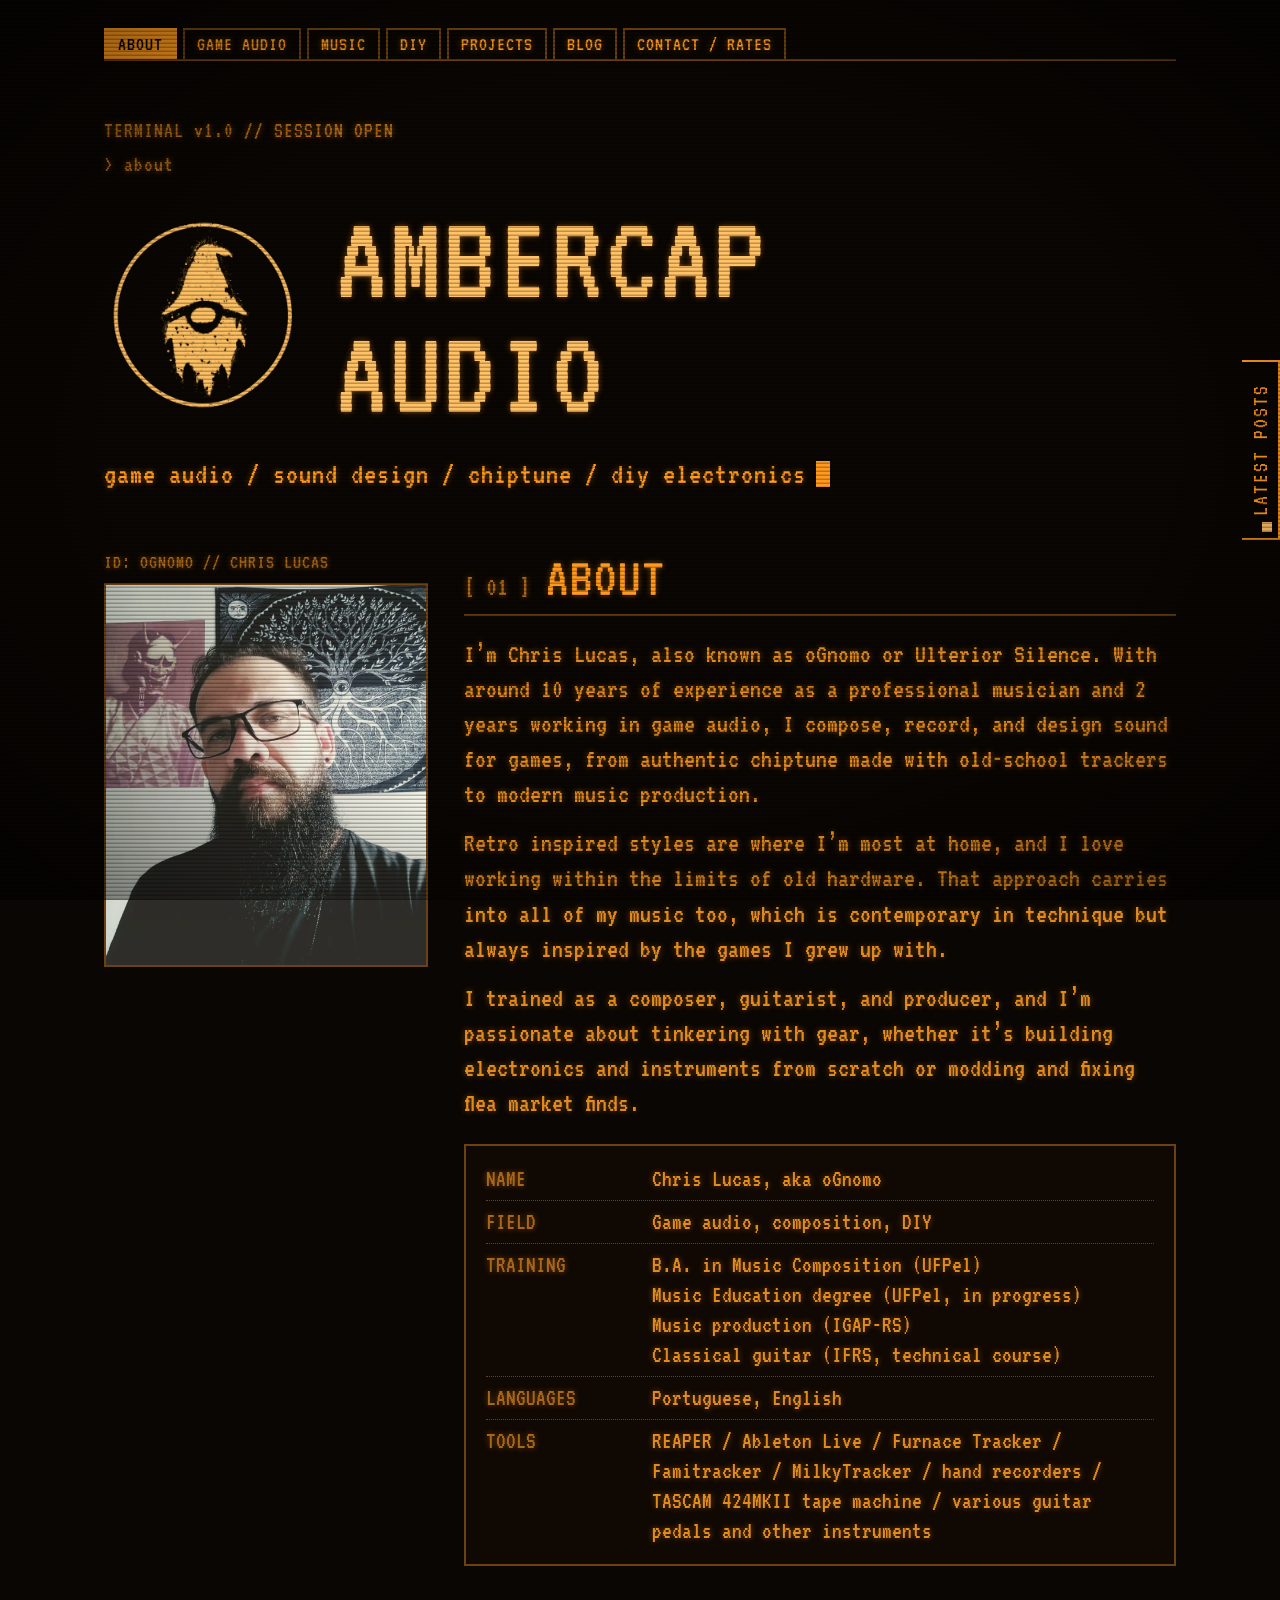
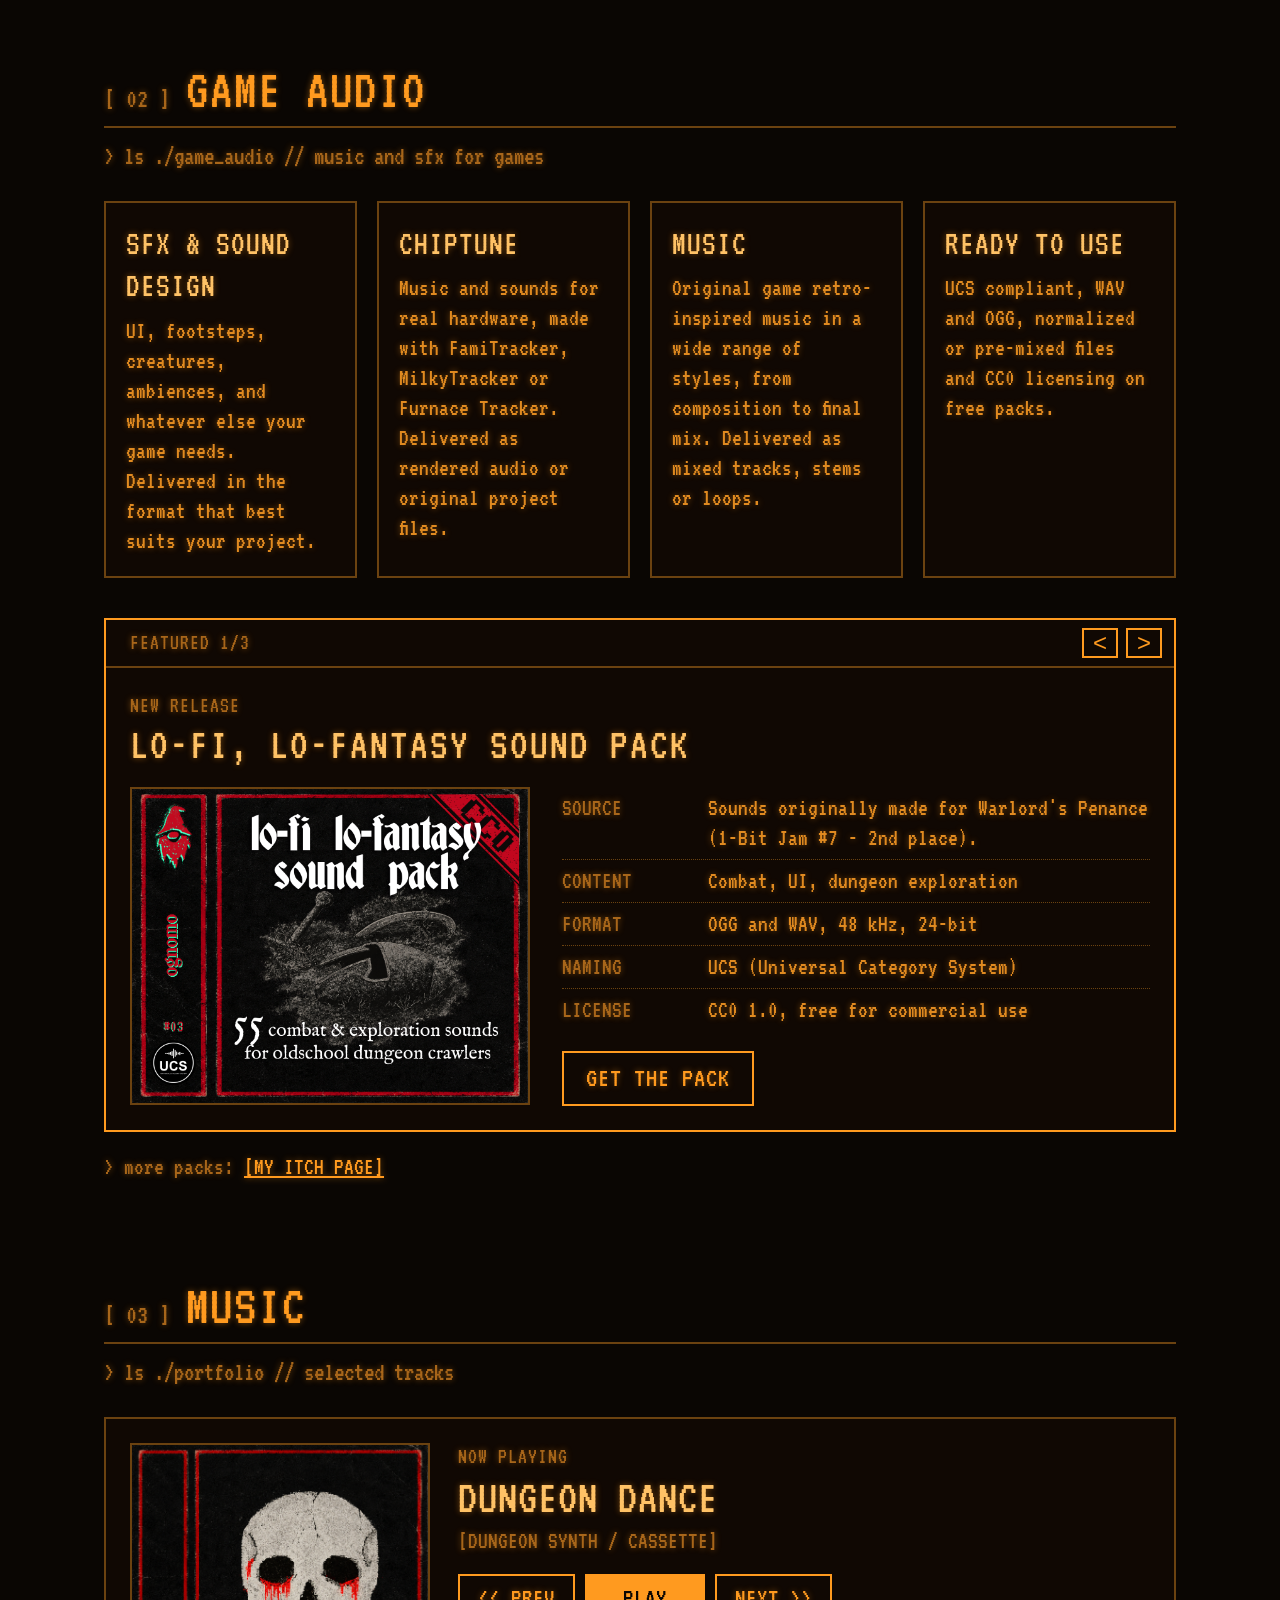
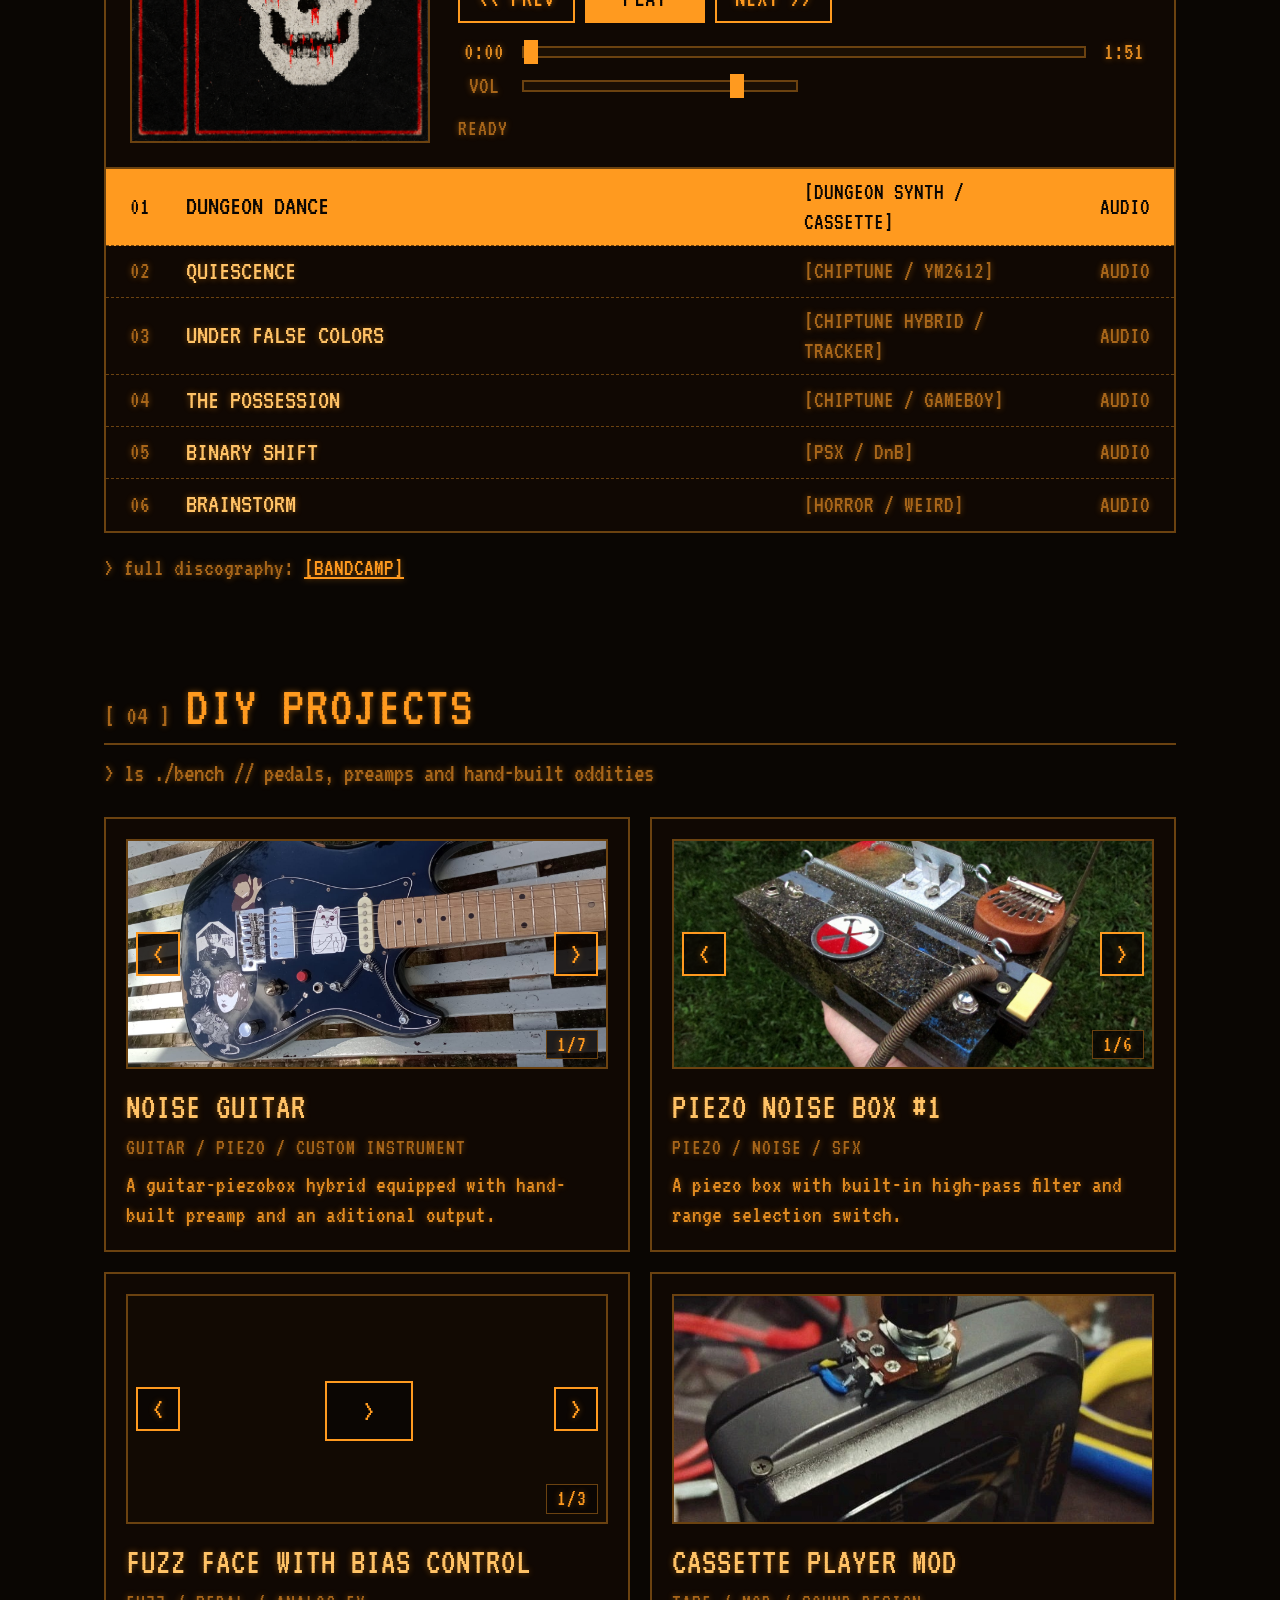
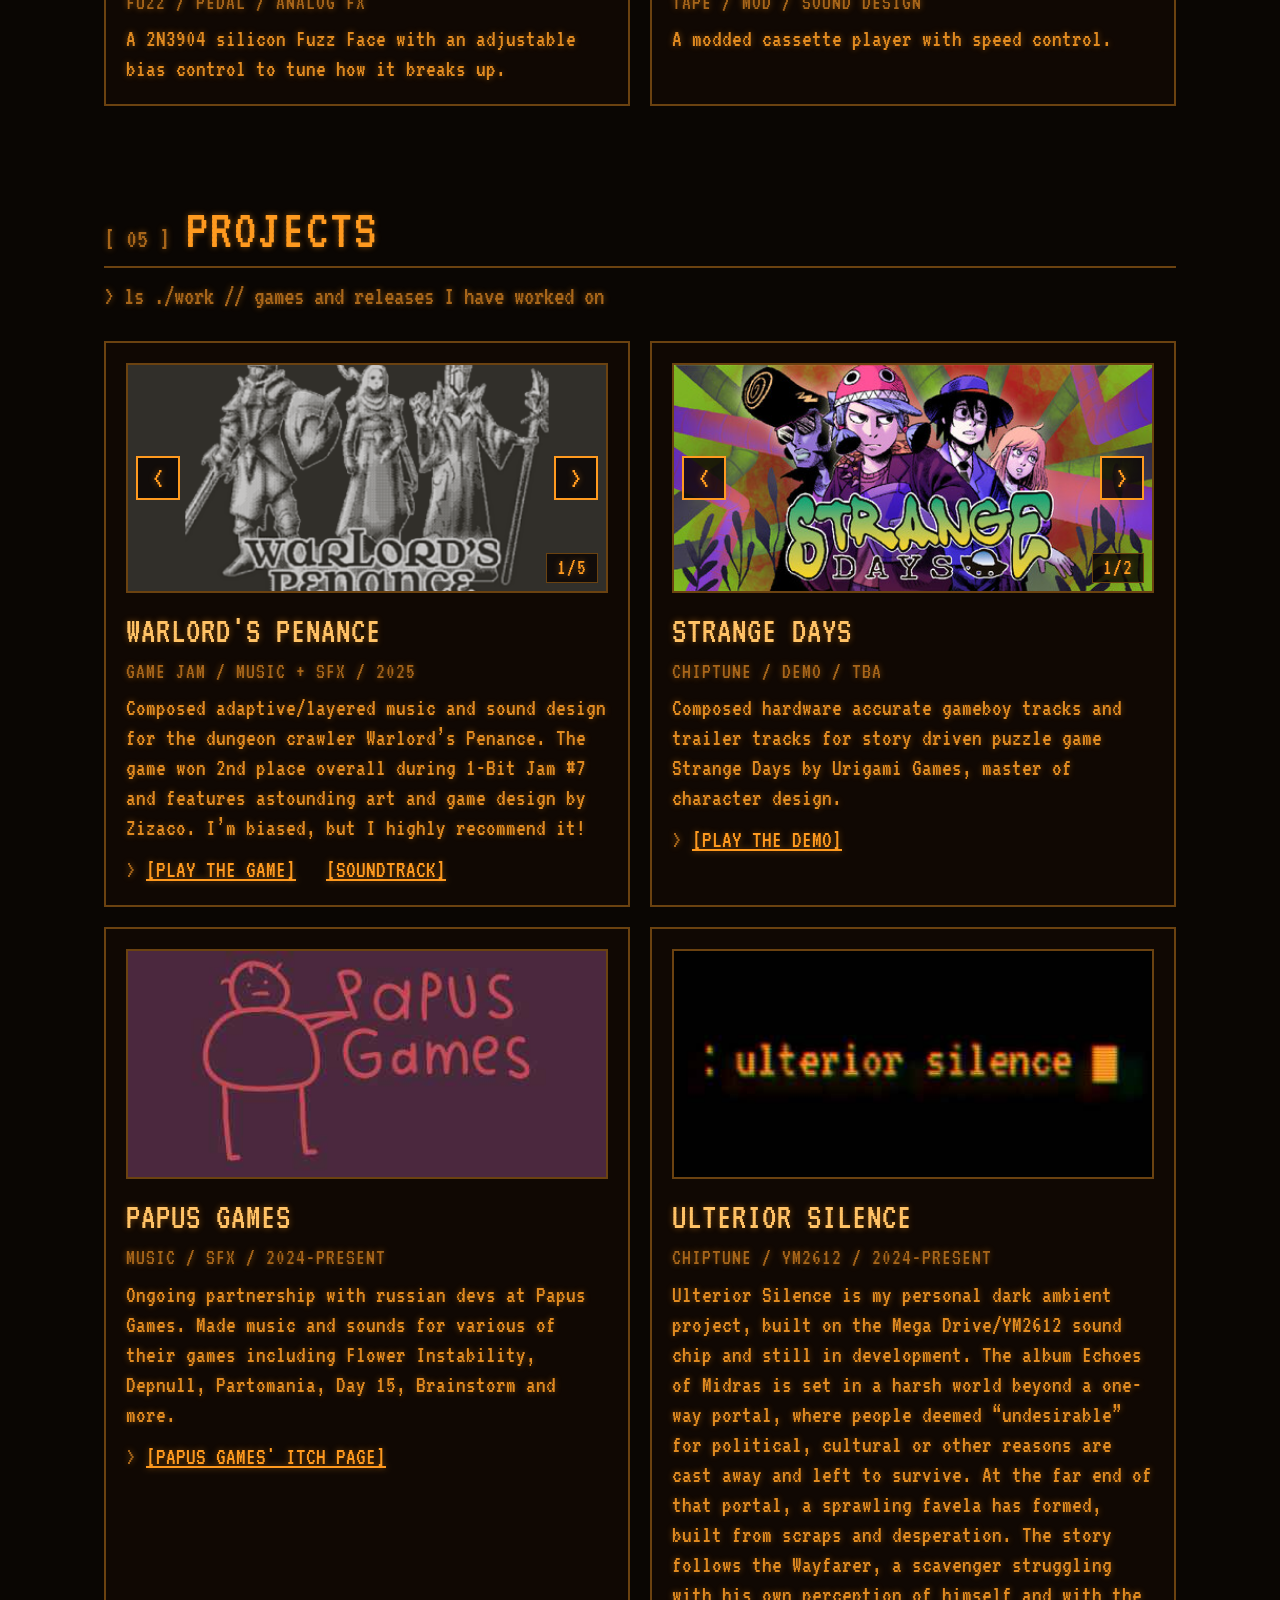
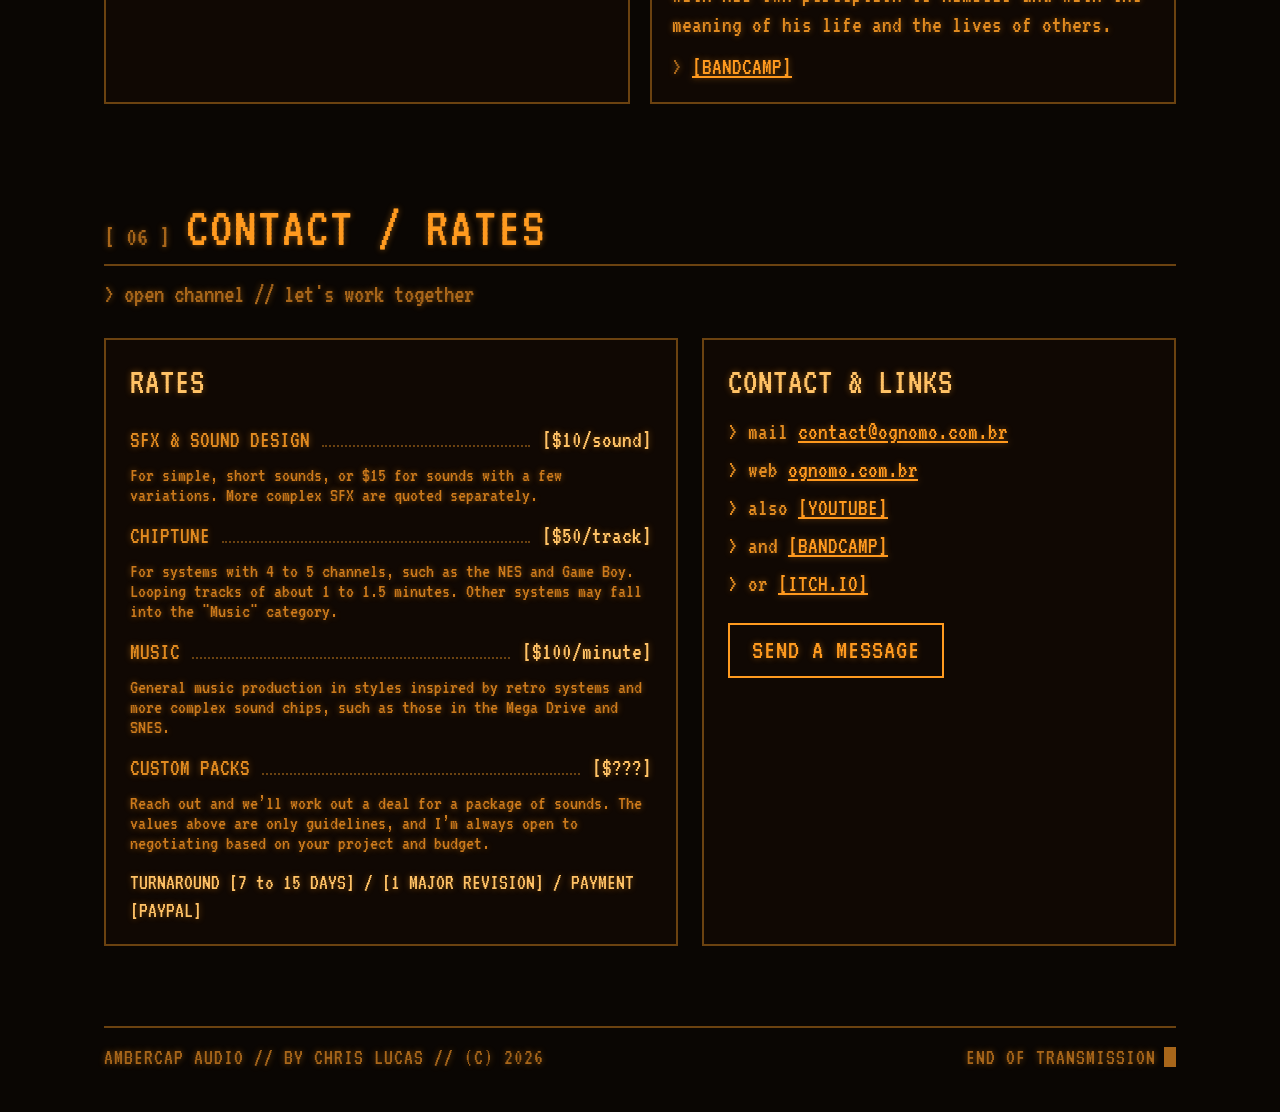
<file: index.html>
<!doctype html>
<html lang="en">
<head>
<meta charset="utf-8">
<meta name="viewport" content="width=device-width, initial-scale=1">
<title>Ambercap Audio</title>
<meta name="description" content="Game audio, sound design, chiptune and DIY electronics by Chris Lucas (oGnomo).">
<link rel="icon" href="favicon.ico" sizes="any">
<link rel="icon" type="image/png" sizes="32x32" href="favicon-32.png">
<link rel="icon" type="image/png" sizes="192x192" href="favicon-192.png">
<link rel="apple-touch-icon" href="apple-touch-icon.png">
<link rel="preconnect" href="https://fonts.googleapis.com">
<link rel="preconnect" href="https://fonts.gstatic.com" crossorigin>
<link href="https://fonts.googleapis.com/css2?family=VT323&display=swap" rel="stylesheet">
<style>
html{scroll-behavior:smooth}
body{margin:0;background:#0a0603}
[hidden]{display:none !important}
::selection{background:#ff9a1f;color:#0a0603}
a:focus-visible,button:focus-visible{outline:2px solid #ffc266;outline-offset:3px}
.nav-a:hover,.btn:hover{background:#ff9a1f;color:#0a0603;text-shadow:none}
.row-a:hover{color:#ffc266}
h2{color:#ff9a1f}
/* Photo carousel (DIY projects, Projects) */
.gal{position:relative;box-sizing:border-box;height:230px;margin-bottom:16px;border:2px solid #6b4210;background:repeating-linear-gradient(45deg,#1a0f04 0px,#1a0f04 8px,#120a03 8px,#120a03 16px);overflow:hidden}
.gal-track{display:flex;height:100%;margin:0;padding:0;list-style:none;overflow-x:auto;overflow-y:hidden;scroll-snap-type:x mandatory;scrollbar-width:none;-webkit-overflow-scrolling:touch}
.gal-track::-webkit-scrollbar{display:none}
.gal-track li{position:relative;flex:0 0 100%;height:100%;scroll-snap-align:start}
.gal-track img{display:block;width:100%;height:100%;object-fit:cover}
.gal-ph{display:flex;align-items:center;justify-content:center;height:100%;color:#a8661a;font-size:26px}
.gal-btn{position:absolute;top:50%;margin-top:-22px;width:44px;height:44px;padding:0;border:2px solid #ff9a1f;background:rgba(10,6,3,0.82);color:#ff9a1f;font:inherit;font-size:30px;line-height:1;text-shadow:inherit;cursor:pointer;z-index:2}
.gal-btn.prev{left:8px}
.gal-btn.next{right:8px}
.gal-btn:hover{background:#ff9a1f;color:#0a0603;text-shadow:none}
.gal-count{color:#ff9a1f;position:absolute;right:8px;bottom:8px;padding:0 10px;border:1px solid #6b4210;background:rgba(10,6,3,0.82);font-size:22px;letter-spacing:1px;z-index:2}
.gal-yt{position:relative;display:block;width:100%;height:100%;padding:0;border:0;background:#120a03;color:#ff9a1f;font:inherit;cursor:pointer;overflow:hidden}
.gal-yt img{position:absolute;top:0;left:0;width:100%;height:100%;object-fit:cover;opacity:.85}
.gal-yt:hover img{opacity:1}
.gal-yt .play{position:absolute;top:50%;left:50%;width:84px;height:56px;margin:-28px 0 0 -42px;display:flex;align-items:center;justify-content:center;border:2px solid #ff9a1f;background:rgba(10,6,3,0.82);font-size:30px;line-height:1;text-shadow:inherit}
.gal-yt:hover .play{background:#ff9a1f;color:#0a0603;text-shadow:none}
.gal-yt:focus-visible{outline:2px solid #ffc266;outline-offset:-4px}
.gal-track iframe{display:block;width:100%;height:100%;border:0}
.gal-track img{cursor:zoom-in}
.lb{position:fixed;top:0;right:0;bottom:0;left:0;z-index:60;display:flex;align-items:center;justify-content:center;padding:56px 16px 48px;box-sizing:border-box;background:rgba(10,6,3,0.96)}
.lb[hidden]{display:none}
.lb img{display:block;max-width:100%;max-height:100%;object-fit:contain;border:2px solid #6b4210;background:#100803;cursor:zoom-out}
.lb-btn{position:absolute;display:flex;align-items:center;justify-content:center;min-width:48px;height:48px;padding:0 12px;border:2px solid #ff9a1f;background:rgba(10,6,3,0.9);color:#ff9a1f;font:inherit;font-size:30px;line-height:1;text-shadow:inherit;cursor:pointer}
.lb-btn:hover{background:#ff9a1f;color:#0a0603;text-shadow:none}
.lb-btn:focus-visible{outline:2px solid #ffc266;outline-offset:2px}
.lb-close{top:8px;right:8px}
.lb-prev{left:8px;top:50%;margin-top:-24px}
.lb-next{right:8px;top:50%;margin-top:-24px}
.lb-cap{position:absolute;left:16px;right:16px;bottom:10px;text-align:center;color:#a8661a;font-size:22px;letter-spacing:1px}
.gal-track video{display:block;width:100%;height:100%;object-fit:contain;background:#000}

/* Featured carousel */
.feat-track{display:flex;margin:0;padding:0;list-style:none;overflow-x:auto;scroll-snap-type:x mandatory;scrollbar-width:none;-webkit-overflow-scrolling:touch}
.feat-track::-webkit-scrollbar{display:none}
.feat-slide{flex:0 0 100%;box-sizing:border-box;padding:24px;scroll-snap-align:start}
.feat-btn{width:36px;height:30px;padding:0;border:2px solid #ff9a1f;background:transparent;color:#ff9a1f;font-size:24px;line-height:1;cursor:pointer}
.feat-btn:hover{background:#ff9a1f;color:#0a0603;text-shadow:none}

/* Latest posts side tab */
#lpTab,#lpPanel,#lpClose{font-family:'VT323',monospace;text-shadow:0 0 6px rgba(255,154,31,.45)}
#lpPanel{color:#e08a20;font-size:24px;line-height:1.25}
#lpTab{position:fixed;right:0;top:50%;z-index:45;margin-top:-90px;display:flex;align-items:center;justify-content:center;box-sizing:border-box;width:38px;height:180px;padding:0;border:2px solid #ff9a1f;border-right:none;background:#0a0603;color:#ff9a1f;font-size:22px;letter-spacing:2px;text-shadow:inherit;cursor:pointer;writing-mode:vertical-rl;transform:rotate(180deg)}
#lpTab:hover,#lpTab[aria-expanded=true]{background:#ff9a1f;color:#0a0603;text-shadow:none}
#lpTab.has-new::after{content:"";position:absolute;left:6px;top:6px;width:10px;height:10px;background:#ffc266;animation:amberblink 1s steps(1) infinite}
#lpPanel{position:fixed;right:0;top:0;bottom:0;z-index:46;box-sizing:border-box;width:min(340px,calc(100vw - 48px));padding:20px;overflow-y:auto;background:#0a0603;border-left:2px solid #ff9a1f;transform:translateX(105%);transition:transform .2s;visibility:hidden}
#lpPanel.open{transform:none;visibility:visible}
#lpPanel h2{margin:0 0 14px;font-weight:400;font-size:32px;letter-spacing:2px;line-height:1;color:#ffc266}
#lpClose{position:absolute;top:10px;right:10px;width:36px;height:36px;padding:0;border:2px solid #ff9a1f;background:transparent;color:#ff9a1f;font-size:24px;line-height:1;cursor:pointer}
#lpClose:hover{background:#ff9a1f;color:#0a0603;text-shadow:none}
.lp-item{display:block;padding:10px 0;border-bottom:1px dashed #6b4210;text-decoration:none;color:#e08a20}
.lp-item:hover .lp-t{color:#fff}
.lp-m{display:block;color:#a8661a;font-size:19px;letter-spacing:1px}
.lp-t{display:block;color:#ffc266;font-size:28px;line-height:1.05}
.lp-all{display:inline-block;margin-top:14px;font-size:24px}
@media (max-width:640px){#lpTab{top:auto;bottom:16px;right:0;margin-top:0;width:auto;height:44px;padding:0 14px;writing-mode:horizontal-tb;transform:none;font-size:22px;border-right:none}}
@media (prefers-reduced-motion:reduce){#lpPanel{transition:none}}

/* CRT overlay (fixed to the viewport) */
.crt{position:fixed;top:0;right:0;bottom:0;left:0;pointer-events:none;z-index:50;background:repeating-linear-gradient(to bottom,rgba(0,0,0,0) 0px,rgba(0,0,0,0) 2px,rgba(0,0,0,0.26) 3px,rgba(0,0,0,0.26) 4px),radial-gradient(ellipse at center,rgba(0,0,0,0) 60%,rgba(0,0,0,0.5) 100%)}
.crt-bar{position:fixed;left:0;right:0;top:0;height:180px;pointer-events:none;z-index:51;background:linear-gradient(to bottom,rgba(255,154,31,0),rgba(255,154,31,0.06),rgba(255,154,31,0));transform:translateY(-180px);animation:scan 14s linear infinite}
@keyframes scan{from{transform:translateY(-180px)}to{transform:translateY(100vh)}}
@keyframes amberblink{0%,49%{opacity:1}50%,100%{opacity:0}}
@media (prefers-reduced-motion: reduce){*{animation:none !important}html{scroll-behavior:auto}}

/* Player */
.player{border:2px solid #6b4210;background:#100803}
.np{display:flex;flex-wrap:wrap;gap:28px;padding:24px;border-bottom:2px solid #6b4210}
.cover{position:relative;box-sizing:border-box;flex:0 1 300px;width:300px;max-width:100%;aspect-ratio:1/1;border:2px solid #6b4210;background:repeating-linear-gradient(45deg,#1a0f04 0px,#1a0f04 8px,#120a03 8px,#120a03 16px);overflow:hidden}
.cover img{position:absolute;top:0;left:0;width:100%;height:100%;object-fit:cover;display:block}
.cover .ph{position:absolute;top:0;right:0;bottom:0;left:0;display:flex;align-items:center;justify-content:center;color:#a8661a;font-size:28px}
#ytWrap{position:absolute;top:0;right:0;bottom:0;left:0}
#ytWrap iframe{width:100%;height:100%;border:0;display:block}
.is-yt .cover{flex-basis:480px;width:480px;aspect-ratio:16/9}
.np-main{flex:1 1 320px;min-width:0}
.lbl{margin:0 0 4px;color:#a8661a;font-size:22px;letter-spacing:1px}
#npTitle{margin:0 0 4px;font-weight:400;font-size:48px;line-height:1;color:#ffc266;letter-spacing:1px}
.tags{margin:0;min-height:1.25em;color:#a8661a}
.ctl{display:flex;flex-wrap:wrap;gap:10px;margin:18px 0 14px}
.btn2{display:inline-flex;align-items:center;justify-content:center;box-sizing:border-box;min-height:44px;min-width:96px;padding:6px 18px;border:2px solid #ff9a1f;background:transparent;color:#ff9a1f;font:inherit;font-size:26px;letter-spacing:1px;text-shadow:inherit;cursor:pointer}
.btn2:hover{background:#ff9a1f;color:#0a0603;text-shadow:none}
.btn2.main{background:#ff9a1f;color:#0a0603;text-shadow:none;min-width:120px}
.btn2.main:hover{background:#ffc266;border-color:#ffc266}
.seekrow,.volrow{display:flex;align-items:center;gap:12px}
.seekrow span{flex:0 0 52px;text-align:center}
.volrow{max-width:340px;margin-top:4px}
.volrow label{flex:0 0 52px;text-align:center;color:#a8661a}
.is-yt .seekrow,.is-yt .volrow,.is-yt #btnPlay{display:none}
#status{margin:14px 0 0;color:#a8661a;font-size:22px;letter-spacing:1px}
input[type=range]{-webkit-appearance:none;appearance:none;flex:1 1 auto;min-width:0;width:100%;height:28px;margin:0;background:transparent;cursor:pointer}
input[type=range]::-webkit-slider-runnable-track{height:12px;background:#1a0f04;border:2px solid #6b4210}
input[type=range]::-webkit-slider-thumb{-webkit-appearance:none;width:14px;height:24px;margin-top:-8px;background:#ff9a1f;border:none;border-radius:0}
input[type=range]::-moz-range-track{height:8px;background:#1a0f04;border:2px solid #6b4210}
input[type=range]::-moz-range-thumb{width:14px;height:24px;background:#ff9a1f;border:none;border-radius:0}
input[type=range]:focus-visible{outline:2px solid #ffc266;outline-offset:2px}
.tracks{list-style:none;margin:0;padding:0}
.tracks li:last-child .trk{border-bottom:none}
.trk{display:flex;align-items:center;gap:16px;flex-wrap:wrap;width:100%;box-sizing:border-box;min-height:52px;padding:8px 24px;background:transparent;border:none;border-bottom:1px dashed #6b4210;color:#ff9a1f;font:inherit;text-align:left;text-shadow:inherit;cursor:pointer}
.trk:hover{background:#1a0f04}
.trk .n{flex:0 0 40px;color:#a8661a}
.trk .t{flex:1 1 220px;font-size:28px;color:#ffc266}
.trk .g{flex:0 1 240px;color:#a8661a}
.trk .k{flex:0 0 90px;color:#a8661a;text-align:right}
.trk.on{background:#ff9a1f;color:#0a0603;text-shadow:none}
.trk.on .n,.trk.on .t,.trk.on .g,.trk.on .k{color:#0a0603}
@media (max-width:640px){
.np{padding:16px;gap:20px}
.ctl .btn2{flex:1 1 0;min-width:0;padding:6px 8px}
#npTitle{font-size:40px}
.trk{display:grid;grid-template-columns:36px 1fr auto;column-gap:12px;row-gap:0;padding:10px 16px}
.trk .n{grid-column:1;grid-row:1}
.trk .t{grid-column:2;grid-row:1;min-width:0}
.trk .k{grid-column:3;grid-row:1}
.trk .g{grid-column:2 / 4;grid-row:2}
}
</style>

</head>
<body>

<div class="crt" aria-hidden="true"></div>
<div class="crt-bar" aria-hidden="true"></div>

<div id="top" style="position: relative; box-sizing: border-box; background: #0a0603; color: #e08a20; font-family: 'VT323', monospace; font-size: 24px; line-height: 1.25; text-shadow: 0 0 6px rgba(255,154,31,0.45)">
<div style="position: relative; z-index: 1; max-width: 1120px; margin: 0 auto; padding: 0 24px 40px; box-sizing: border-box">

<!-- HEADER / NAV -->
<header style="padding-top: 28px">
<div style="display: flex; align-items: flex-end; justify-content: space-between; gap: 16px; flex-wrap: wrap; border-bottom: 2px solid #6b4210">
<nav aria-label="Main" style="display: flex; flex-wrap: wrap; gap: 6px">
<a class="nav-a" href="#about" style="display: inline-flex; align-items: center; box-sizing: border-box; min-height: 30px; padding: 2px 12px; font-size: 20px; border: 2px solid #ff9a1f; border-bottom: none; background: #ff9a1f; color: #0a0603; text-shadow: none; text-decoration: none; letter-spacing: 1px">ABOUT</a>
<a class="nav-a" href="#game-audio" style="display: inline-flex; align-items: center; box-sizing: border-box; min-height: 30px; padding: 2px 12px; font-size: 20px; border: 2px solid #6b4210; border-bottom: none; color: #ff9a1f; text-decoration: none; letter-spacing: 1px">GAME AUDIO</a>
<a class="nav-a" href="#music" style="display: inline-flex; align-items: center; box-sizing: border-box; min-height: 30px; padding: 2px 12px; font-size: 20px; border: 2px solid #6b4210; border-bottom: none; color: #ff9a1f; text-decoration: none; letter-spacing: 1px">MUSIC</a>
<a class="nav-a" href="#diy" style="display: inline-flex; align-items: center; box-sizing: border-box; min-height: 30px; padding: 2px 12px; font-size: 20px; border: 2px solid #6b4210; border-bottom: none; color: #ff9a1f; text-decoration: none; letter-spacing: 1px">DIY</a>
<a class="nav-a" href="#projects" style="display: inline-flex; align-items: center; box-sizing: border-box; min-height: 30px; padding: 2px 12px; font-size: 20px; border: 2px solid #6b4210; border-bottom: none; color: #ff9a1f; text-decoration: none; letter-spacing: 1px">PROJECTS</a>
<a class="nav-a" href="blog/index.html" style="display: inline-flex; align-items: center; box-sizing: border-box; min-height: 30px; padding: 2px 12px; font-size: 20px; border: 2px solid #6b4210; border-bottom: none; color: #ff9a1f; text-decoration: none; letter-spacing: 1px">BLOG</a>
<a class="nav-a" href="#contact" style="display: inline-flex; align-items: center; box-sizing: border-box; min-height: 30px; padding: 2px 12px; font-size: 20px; border: 2px solid #6b4210; border-bottom: none; color: #ff9a1f; text-decoration: none; letter-spacing: 1px">CONTACT / RATES</a>
</nav>
</div>
</header>

<!-- 01 ABOUT -->
<section id="about" style="padding: 56px 0 24px">
<p style="margin: 0 0 6px; color: #a8661a; font-size: 22px; letter-spacing: 1px">TERMINAL v1.0 // SESSION OPEN</p>
<p style="margin: 0 0 24px; color: #a8661a; font-size: 22px; letter-spacing: 1px">&gt; about</p>
<div style="display: flex; align-items: center; flex-wrap: wrap; gap: 32px">
<img src="logo.png" alt="Ambercap Audio gnome logo" style="display: block; flex: 0 0 auto; width: clamp(96px, 16vw, 200px); height: auto">
<h1 style="margin: 0; font-weight: 400; font-size: clamp(52px, 10vw, 128px); line-height: 0.9; letter-spacing: 3px; color: #ffc266">AMBERCAP<br>AUDIO</h1>
</div>
<p style="margin: 24px 0 0; color: #ff9a1f; font-size: 30px; letter-spacing: 1px">game audio / sound design / chiptune / diy electronics<span aria-hidden="true" style="display: inline-block; width: 14px; height: 26px; background: #ff9a1f; margin-left: 10px; vertical-align: -4px; animation: amberblink 1s steps(1) infinite"></span></p>

<div style="display: flex; flex-wrap: wrap; gap: 40px; margin-top: 56px">
<div style="flex: 0 1 320px; min-width: 240px">
<p style="margin: 0 0 8px; color: #a8661a; font-size: 20px; letter-spacing: 1px">ID: OGNOMO // CHRIS LUCAS</p>
<img src="photos/mugshot.jpg" alt="mugshot" style="display:block; width:100%; height:380px; object-fit:cover; border:2px solid #6b4210">
</div>

<div style="flex: 1 1 440px; min-width: 0">
<div style="display: flex; align-items: baseline; gap: 16px; flex-wrap: wrap; border-bottom: 2px solid #6b4210; padding-bottom: 8px; margin-bottom: 20px">
<span style="font-size: 28px; color: #a8661a">[ 01 ]</span>
<h2 style="margin: 0; font-weight: 400; font-size: 56px; letter-spacing: 2px; line-height: 1">ABOUT</h2>
</div>
<p style="margin: 0 0 14px; font-size: 27px; line-height: 1.3">I’m Chris Lucas, also known as oGnomo or Ulterior Silence. With around 10 years of experience as a professional musician and 2 years working in game audio, I compose, record, and design sound for games, from authentic chiptune made with old-school trackers to modern music production.</p>
<p style="margin: 0 0 14px; font-size: 27px; line-height: 1.3">Retro inspired styles are where I’m most at home, and I love working within the limits of old hardware. That approach carries into all of my music too, which is contemporary in technique but always inspired by the games I grew up with. </p>
<p style="margin: 0 0 24px; font-size: 27px; line-height: 1.3">I trained as a composer, guitarist, and producer, and I’m passionate about tinkering with gear, whether it’s building electronics and instruments from scratch or modding and fixing flea market finds.</p>

<div style="border: 2px solid #6b4210; padding: 12px 20px; background: #100803">
<div style="display: flex; gap: 16px; flex-wrap: wrap; padding: 6px 0; border-bottom: 1px dotted #6b4210"><span style="flex: 0 0 150px; color: #a8661a">NAME</span><span style="flex: 1 1 240px">Chris Lucas, aka oGnomo</span></div>
<div style="display: flex; gap: 16px; flex-wrap: wrap; padding: 6px 0; border-bottom: 1px dotted #6b4210"><span style="flex: 0 0 150px; color: #a8661a">FIELD</span><span style="flex: 1 1 240px">Game audio, composition, DIY</span></div>
<div style="display: flex; gap: 16px; flex-wrap: wrap; padding: 6px 0; border-bottom: 1px dotted #6b4210"><span style="flex: 0 0 150px; color: #a8661a">TRAINING</span><span style="flex: 1 1 240px">B.A. in Music Composition (UFPel) <br>Music Education degree (UFPel, in progress)<br>Music production (IGAP-RS)<br>Classical guitar (IFRS, technical course)</span></div>
<div style="display: flex; gap: 16px; flex-wrap: wrap; padding: 6px 0; border-bottom: 1px dotted #6b4210"><span style="flex: 0 0 150px; color: #a8661a">LANGUAGES</span><span style="flex: 1 1 240px">Portuguese, English</span></div>
<div style="display: flex; gap: 16px; flex-wrap: wrap; padding: 6px 0"><span style="flex: 0 0 150px; color: #a8661a">TOOLS</span><span style="flex: 1 1 240px">REAPER / Ableton Live / Furnace Tracker / Famitracker / MilkyTracker / hand recorders / TASCAM 424MKII tape machine / various guitar pedals and other instruments</span></div>
</div>
</div>
</div>
</section>

<!-- 02 GAME AUDIO -->
<section id="game-audio" style="padding: 72px 0 24px">
<div style="display: flex; align-items: baseline; gap: 16px; flex-wrap: wrap; border-bottom: 2px solid #6b4210; padding-bottom: 8px; margin-bottom: 12px">
<span style="font-size: 28px; color: #a8661a">[ 02 ]</span>
<h2 style="margin: 0; font-weight: 400; font-size: 56px; letter-spacing: 2px; line-height: 1">GAME AUDIO</h2>
</div>
<p style="margin: 0 0 28px; color: #a8661a; font-size: 26px">&gt; ls ./game_audio  // music and sfx for games</p>

<div style="display: flex; flex-wrap: wrap; gap: 20px">
<div style="flex: 1 1 240px; min-width: 0; box-sizing: border-box; border: 2px solid #6b4210; background: #100803; padding: 20px">
<h3 style="margin: 0 0 8px; font-weight: 400; font-size: 34px; color: #ffc266; letter-spacing: 1px">SFX &amp; SOUND DESIGN</h3>
<p style="margin: 0; font-size: 24px">UI, footsteps, creatures, ambiences, and whatever else your game needs. Delivered in the format that best suits your project.</p>
</div>
<div style="flex: 1 1 240px; min-width: 0; box-sizing: border-box; border: 2px solid #6b4210; background: #100803; padding: 20px">
<h3 style="margin: 0 0 8px; font-weight: 400; font-size: 34px; color: #ffc266; letter-spacing: 1px">CHIPTUNE</h3>
<p style="margin: 0; font-size: 24px">Music and sounds for real hardware, made with FamiTracker, MilkyTracker or Furnace Tracker. Delivered as rendered audio or original project files.</p>
</div>
<div style="flex: 1 1 240px; min-width: 0; box-sizing: border-box; border: 2px solid #6b4210; background: #100803; padding: 20px">
<h3 style="margin: 0 0 8px; font-weight: 400; font-size: 34px; color: #ffc266; letter-spacing: 1px">MUSIC</h3>
<p style="margin: 0; font-size: 24px">Original game retro-inspired music in a wide range of styles, from composition to final mix. Delivered as mixed tracks, stems or loops.</p>
</div>
<div style="flex: 1 1 240px; min-width: 0; box-sizing: border-box; border: 2px solid #6b4210; background: #100803; padding: 20px">
<h3 style="margin: 0 0 8px; font-weight: 400; font-size: 34px; color: #ffc266; letter-spacing: 1px">READY TO USE</h3>
<p style="margin: 0; font-size: 24px">UCS compliant, WAV and OGG, normalized or pre-mixed files and CC0 licensing on free packs.</p>
</div>
</div>


<div id="feat" style="margin-top: 40px; border: 2px solid #ff9a1f; background: #100803">
<div style="display: flex; align-items: center; justify-content: space-between; gap: 12px; padding: 8px 12px 8px 24px; border-bottom: 2px solid #6b4210">
<span style="color: #a8661a; font-size: 22px; letter-spacing: 1px">FEATURED <span id="featCount">1/3</span></span>
<span style="display: flex; gap: 8px">
<button id="featPrev" class="feat-btn" type="button" aria-label="Previous featured item">&lt;</button>
<button id="featNext" class="feat-btn" type="button" aria-label="Next featured item">&gt;</button>
</span>
</div>
<ul id="featTrack" class="feat-track" tabindex="0" aria-label="Featured, carousel">
<li class="feat-slide">
<p style="margin: 0 0 4px; color: #a8661a; font-size: 22px; letter-spacing: 1px">NEW RELEASE</p>
<h3 style="margin: 0 0 20px; font-weight: 400; font-size: 44px; line-height: 1; color: #ffc266; letter-spacing: 2px">LO-FI, LO-FANTASY SOUND PACK</h3>
<div style="display: flex; flex-wrap: wrap; gap: 32px; align-items: flex-start">
<a href="https://ognomo.itch.io/lo-fi-fantasy-sfx-pack" style="position: relative; display: block; box-sizing: border-box; flex: 0 1 400px; width: 400px; max-width: 100%; aspect-ratio: 630 / 500; border: 2px solid #6b4210; background: repeating-linear-gradient(45deg, #1a0f04 0px, #1a0f04 8px, #120a03 8px, #120a03 16px); overflow: hidden; text-decoration: none">
<span style="position: absolute; top: 0; right: 0; bottom: 0; left: 0; display: flex; align-items: center; justify-content: center; color: #a8661a; font-size: 28px">[ COVER ]</span>
<img src="covers/lofantasy.png" alt="Lo-Fi, Lo-Fantasy sound pack" onerror="this.style.display='none'" style="position: absolute; top: 0; left: 0; width: 100%; height: 100%; object-fit: cover; display: block">
</a>
<div style="flex: 1 1 320px; min-width: 0">
<div style="display: flex; gap: 2px 16px; flex-wrap: wrap; padding: 6px 0; border-bottom: 1px dotted #6b4210"><span style="flex: 0 0 130px; color: #a8661a">SOURCE</span><span style="flex: 1 1 240px">Sounds originally made for Warlord's Penance (1-Bit Jam #7 - 2nd place).</span></div>
<div style="display: flex; gap: 2px 16px; flex-wrap: wrap; padding: 6px 0; border-bottom: 1px dotted #6b4210"><span style="flex: 0 0 130px; color: #a8661a">CONTENT</span><span style="flex: 1 1 240px">Combat, UI, dungeon exploration</span></div>
<div style="display: flex; gap: 2px 16px; flex-wrap: wrap; padding: 6px 0; border-bottom: 1px dotted #6b4210"><span style="flex: 0 0 130px; color: #a8661a">FORMAT</span><span style="flex: 1 1 240px">OGG and WAV, 48 kHz, 24-bit</span></div>
<div style="display: flex; gap: 2px 16px; flex-wrap: wrap; padding: 6px 0; border-bottom: 1px dotted #6b4210"><span style="flex: 0 0 130px; color: #a8661a">NAMING</span><span style="flex: 1 1 240px">UCS (Universal Category System)</span></div>
<div style="display: flex; gap: 2px 16px; flex-wrap: wrap; padding: 6px 0"><span style="flex: 0 0 130px; color: #a8661a">LICENSE</span><span style="flex: 1 1 240px">CC0 1.0, free for commercial use</span></div>
<div style="margin-top: 20px">
<a class="btn" href="https://ognomo.itch.io/lo-fi-fantasy-sfx-pack" style="display: inline-flex; align-items: center; box-sizing: border-box; min-height: 44px; padding: 8px 22px; border: 2px solid #ff9a1f; color: #ff9a1f; text-decoration: none; font-size: 28px; letter-spacing: 1px">GET THE PACK</a>
</div>
</div>
</div>
</li>
<li class="feat-slide">
<p style="margin: 0 0 4px; color: #a8661a; font-size: 22px; letter-spacing: 1px">NEW RELEASE</p>
<h3 style="margin: 0 0 20px; font-weight: 400; font-size: 44px; line-height: 1; color: #ffc266; letter-spacing: 2px">RETRO HORROR SFX PACK</h3>
<div style="display: flex; flex-wrap: wrap; gap: 32px; align-items: flex-start">
<a href="https://ognomo.itch.io/retro-horror-sfx-pack" style="position: relative; display: block; box-sizing: border-box; flex: 0 1 400px; width: 400px; max-width: 100%; aspect-ratio: 630 / 500; border: 2px solid #6b4210; background: repeating-linear-gradient(45deg, #1a0f04 0px, #1a0f04 8px, #120a03 8px, #120a03 16px); overflow: hidden; text-decoration: none">
<span style="position: absolute; top: 0; right: 0; bottom: 0; left: 0; display: flex; align-items: center; justify-content: center; color: #a8661a; font-size: 28px">[ COVER ]</span>
<img src="covers/retrohorror.png" alt="RetroHorror" onerror="this.style.display='none'" style="position: absolute; top: 0; left: 0; width: 100%; height: 100%; object-fit: cover; display: block">
</a>
<div style="flex: 1 1 320px; min-width: 0">
<div style="display: flex; gap: 2px 16px; flex-wrap: wrap; padding: 6px 0; border-bottom: 1px dotted #6b4210"><span style="flex: 0 0 130px; color: #a8661a">SOURCE</span><span style="flex: 1 1 240px">Sounds collected from various game jams I participated in.</span></div>
<div style="display: flex; gap: 2px 16px; flex-wrap: wrap; padding: 6px 0; border-bottom: 1px dotted #6b4210"><span style="flex: 0 0 130px; color: #a8661a">CONTENT</span><span style="flex: 1 1 240px">Combat, UI, ambiences, creatures, voices</span></div>
<div style="display: flex; gap: 2px 16px; flex-wrap: wrap; padding: 6px 0; border-bottom: 1px dotted #6b4210"><span style="flex: 0 0 130px; color: #a8661a">FORMAT</span><span style="flex: 1 1 240px">OGG and WAV, 48 kHz, 24-bit</span></div>
<div style="display: flex; gap: 2px 16px; flex-wrap: wrap; padding: 6px 0; border-bottom: 1px dotted #6b4210"><span style="flex: 0 0 130px; color: #a8661a">NAMING</span><span style="flex: 1 1 240px">UCS (Universal Category System)</span></div>
<div style="display: flex; gap: 2px 16px; flex-wrap: wrap; padding: 6px 0"><span style="flex: 0 0 130px; color: #a8661a">LICENSE</span><span style="flex: 1 1 240px">CC0 1.0, free for commercial use</span></div>
<div style="margin-top: 20px">
<a class="btn" href="https://ognomo.itch.io/retro-horror-sfx-pack" style="display: inline-flex; align-items: center; box-sizing: border-box; min-height: 44px; padding: 8px 22px; border: 2px solid #ff9a1f; color: #ff9a1f; text-decoration: none; font-size: 28px; letter-spacing: 1px">GET THE PACK</a>
</div>
</div>
</div>
</li>
<li class="feat-slide">
<p style="margin: 0 0 4px; color: #a8661a; font-size: 22px; letter-spacing: 1px">NEW RELEASE</p>
<h3 style="margin: 0 0 20px; font-weight: 400; font-size: 44px; line-height: 1; color: #ffc266; letter-spacing: 2px">WEIRD SCI-FI SFX PACK</h3>
<div style="display: flex; flex-wrap: wrap; gap: 32px; align-items: flex-start">
<a href="https://ognomo.itch.io/weird-sci-fi-sfx-pack" style="position: relative; display: block; box-sizing: border-box; flex: 0 1 400px; width: 400px; max-width: 100%; aspect-ratio: 630 / 500; border: 2px solid #6b4210; background: repeating-linear-gradient(45deg, #1a0f04 0px, #1a0f04 8px, #120a03 8px, #120a03 16px); overflow: hidden; text-decoration: none">
<span style="position: absolute; top: 0; right: 0; bottom: 0; left: 0; display: flex; align-items: center; justify-content: center; color: #a8661a; font-size: 28px">[ COVER ]</span>
<img src="covers/weirdscifi.png" alt="Strange Days" onerror="this.style.display='none'" style="position: absolute; top: 0; left: 0; width: 100%; height: 100%; object-fit: cover; display: block">
</a>
<div style="flex: 1 1 320px; min-width: 0">
<div style="display: flex; gap: 2px 16px; flex-wrap: wrap; padding: 6px 0; border-bottom: 1px dotted #6b4210"><span style="flex: 0 0 130px; color: #a8661a">SOURCE</span><span style="flex: 1 1 240px">Sounds collected from various game jams I participated in.</span></div>
<div style="display: flex; gap: 2px 16px; flex-wrap: wrap; padding: 6px 0; border-bottom: 1px dotted #6b4210"><span style="flex: 0 0 130px; color: #a8661a">CONTENT</span><span style="flex: 1 1 240px">Combat, UI, ambiences, creatures, voices</span></div>
<div style="display: flex; gap: 2px 16px; flex-wrap: wrap; padding: 6px 0; border-bottom: 1px dotted #6b4210"><span style="flex: 0 0 130px; color: #a8661a">FORMAT</span><span style="flex: 1 1 240px">OGG and WAV, 48 kHz, 24-bit</span></div>
<div style="display: flex; gap: 2px 16px; flex-wrap: wrap; padding: 6px 0; border-bottom: 1px dotted #6b4210"><span style="flex: 0 0 130px; color: #a8661a">NAMING</span><span style="flex: 1 1 240px">UCS (Universal Category System)</span></div>
<div style="display: flex; gap: 2px 16px; flex-wrap: wrap; padding: 6px 0"><span style="flex: 0 0 130px; color: #a8661a">LICENSE</span><span style="flex: 1 1 240px">CC0 1.0, free for commercial use</span></div>
<div style="margin-top: 20px">
<a class="btn" href="https://ognomo.itch.io/weird-sci-fi-sfx-pack" style="display: inline-flex; align-items: center; box-sizing: border-box; min-height: 44px; padding: 8px 22px; border: 2px solid #ff9a1f; color: #ff9a1f; text-decoration: none; font-size: 28px; letter-spacing: 1px">GET THE PACK</a>
</div>
</div>
</div>
</li>
</ul>
</div>
<p style="margin: 20px 0 0; color: #a8661a; font-size: 24px">&gt; more packs: <a class="row-a" href="https://ognomo.itch.io/" style="color: #ff9a1f">[MY ITCH PAGE]</a></p>
</section>

<!-- 03 MUSIC (player) -->
<section id="music" style="padding: 72px 0 24px">
<div style="display: flex; align-items: baseline; gap: 16px; flex-wrap: wrap; border-bottom: 2px solid #6b4210; padding-bottom: 8px; margin-bottom: 12px">
<span style="font-size: 28px; color: #a8661a">[ 03 ]</span>
<h2 style="margin: 0; font-weight: 400; font-size: 56px; letter-spacing: 2px; line-height: 1">MUSIC</h2>
</div>
<p style="margin: 0 0 28px; color: #a8661a; font-size: 26px">&gt; ls ./portfolio  // selected tracks</p>

<div class="player" id="player">
<div class="np">
<div class="cover" id="cover">
<img id="coverImg" alt="" hidden>
<div id="coverPh" class="ph">[ COVER ]</div>
<div id="ytWrap" hidden></div>
</div>
<div class="np-main">
<p class="lbl">NOW PLAYING</p>
<h3 id="npTitle">...</h3>
<p id="npTags" class="tags"></p>
<div class="ctl">
<button id="btnPrev" class="btn2" type="button">&lt;&lt; PREV</button>
<button id="btnPlay" class="btn2 main" type="button">PLAY</button>
<button id="btnNext" class="btn2" type="button">NEXT &gt;&gt;</button>
</div>
<div class="seekrow">
<span id="tCur">0:00</span>
<input id="seek" type="range" min="0" max="1000" step="1" value="0" aria-label="Seek">
<span id="tDur">0:00</span>
</div>
<div class="volrow">
<label for="vol">VOL</label>
<input id="vol" type="range" min="0" max="100" step="1" value="80">
</div>
<p id="status" role="status" aria-live="polite">READY</p>
</div>
</div>
<ol id="tracklist" class="tracks"></ol>
<audio id="audio" preload="metadata"></audio>
</div>
<noscript><p style="margin: 16px 0 0; color: #a8661a">JavaScript is needed for the player.</p></noscript>
<p style="margin: 20px 0 0; color: #a8661a; font-size: 24px">&gt; full discography: <a class="row-a" href="https://ognomo.bandcamp.com/" style="color: #ff9a1f">[BANDCAMP]</a></p>
</section>

<!-- 04 DIY -->
<section id="diy" style="padding: 72px 0 24px">
<div style="display: flex; align-items: baseline; gap: 16px; flex-wrap: wrap; border-bottom: 2px solid #6b4210; padding-bottom: 8px; margin-bottom: 12px">
<span style="font-size: 28px; color: #a8661a">[ 04 ]</span>
<h2 style="margin: 0; font-weight: 400; font-size: 56px; letter-spacing: 2px; line-height: 1">DIY PROJECTS</h2>
</div>
<p style="margin: 0 0 28px; color: #a8661a; font-size: 26px">&gt; ls ./bench  // pedals, preamps and hand-built oddities</p>

<div style="display: flex; flex-wrap: wrap; gap: 20px">
<div style="flex: 1 1 460px; min-width: 0; box-sizing: border-box; border: 2px solid #6b4210; background: #100803; padding: 20px">
<div class="gal" data-alt="NOISEGUITAR" data-photos="photos/ng0.jpg, https://youtube.com/shorts/1KkAngEWz9Y, photos/ng1.jpg, photos/ng2.jpg, photos/ng3.jpg, photos/ng4.jpg, photos/ng5.jpg"></div>
<h3 style="margin: 0 0 4px; font-weight: 400; font-size: 36px; color: #ffc266; letter-spacing: 1px">NOISE GUITAR</h3>
<p style="margin: 0 0 8px; color: #a8661a; font-size: 22px; letter-spacing: 1px">GUITAR / PIEZO / CUSTOM INSTRUMENT</p>
<p style="margin: 0; font-size: 24px">A guitar-piezobox hybrid equipped with hand-built preamp and an aditional output.</p>
</div>
<div style="flex: 1 1 460px; min-width: 0; box-sizing: border-box; border: 2px solid #6b4210; background: #100803; padding: 20px">
<div class="gal" data-alt="NOISE BOX #1" data-photos="photos/pb0.jpg, photos/pb1.jpg, photos/pb2.jpg, photos/pb3.jpg, photos/pb4.jpg, photos/pb5.jpg"></div>
<h3 style="margin: 0 0 4px; font-weight: 400; font-size: 36px; color: #ffc266; letter-spacing: 1px">PIEZO NOISE BOX #1</h3>
<p style="margin: 0 0 8px; color: #a8661a; font-size: 22px; letter-spacing: 1px">PIEZO / NOISE / SFX </p>
<p style="margin: 0; font-size: 24px">A piezo box with built-in high-pass filter and range selection switch.</p>
</div>
<div style="flex: 1 1 460px; min-width: 0; box-sizing: border-box; border: 2px solid #6b4210; background: #100803; padding: 20px">
<div class="gal" data-alt="FUZZ FACE" data-photos="https://youtube.com/shorts/1xqVRgv-1HU, photos/fuzz1.jpg, photos/fuzz2.jpg"></div>
<h3 style="margin: 0 0 4px; font-weight: 400; font-size: 36px; color: #ffc266; letter-spacing: 1px">FUZZ FACE WITH BIAS CONTROL</h3>
<p style="margin: 0 0 8px; color: #a8661a; font-size: 22px; letter-spacing: 1px">FUZZ / PEDAL / ANALOG FX</p>
<p style="margin: 0; font-size: 24px">A 2N3904 silicon Fuzz Face with an adjustable bias control to tune how it breaks up.</p>
</div>
<div style="flex: 1 1 460px; min-width: 0; box-sizing: border-box; border: 2px solid #6b4210; background: #100803; padding: 20px">
<div class="gal" data-alt="Modded tape player" data-photos="photos/tape.jpg"></div>
<h3 style="margin: 0 0 4px; font-weight: 400; font-size: 36px; color: #ffc266; letter-spacing: 1px">CASSETTE PLAYER MOD</h3>
<p style="margin: 0 0 8px; color: #a8661a; font-size: 22px; letter-spacing: 1px">TAPE / MOD / SOUND DESIGN</p>
<p style="margin: 0; font-size: 24px">A modded cassette player with speed control.</p>
</div>
</div>
</section>

<!-- 05 PROJECTS -->
<section id="projects" style="padding: 72px 0 24px">
<div style="display: flex; align-items: baseline; gap: 16px; flex-wrap: wrap; border-bottom: 2px solid #6b4210; padding-bottom: 8px; margin-bottom: 12px">
<span style="font-size: 28px; color: #a8661a">[ 05 ]</span>
<h2 style="margin: 0; font-weight: 400; font-size: 56px; letter-spacing: 2px; line-height: 1">PROJECTS</h2>
</div>
<p style="margin: 0 0 28px; color: #a8661a; font-size: 26px">&gt; ls ./work  // games and releases I have worked on</p>

<div style="display: flex; flex-wrap: wrap; gap: 20px">

<div style="flex: 1 1 460px; min-width: 0; box-sizing: border-box; border: 2px solid #6b4210; background: #100803; padding: 20px">
<div class="gal" data-alt="Warlord's Penance" data-photos="covers/wlp0.png, https://www.youtube.com/watch?v=dFVEou0H01w, covers/wlp1.png, covers/wlp2.png, covers/wlp4.png "></div>
<h3 style="margin: 0 0 4px; font-weight: 400; font-size: 36px; color: #ffc266; letter-spacing: 1px">WARLORD'S PENANCE</h3>
<p style="margin: 0 0 8px; color: #a8661a; font-size: 22px; letter-spacing: 1px">GAME JAM / MUSIC + SFX / 2025</p>
<p style="margin: 0 0 12px; font-size: 24px">Composed adaptive/layered music and sound design for the dungeon crawler Warlord’s Penance. The game won 2nd place overall during 1-Bit Jam #7 and features astounding art and game design by Zizaco. I’m biased, but I highly recommend it!</p>
<p style="margin: 0; color: #a8661a; font-size: 24px">&gt; <a class="row-a" href="https://zizaco.itch.io/wl-penance" style="color: #ff9a1f">[PLAY THE GAME]</a> &nbsp; <a class="row-a" href="https://www.youtube.com/watch?v=rNnEF2_qeXU" style="color: #ff9a1f">[SOUNDTRACK]</a></p>
</div>

<div style="flex: 1 1 460px; min-width: 0; box-sizing: border-box; border: 2px solid #6b4210; background: #100803; padding: 20px">
<div class="gal" data-alt="Strange Days" data-photos="covers/strange0.png, https://www.youtube.com/watch?v=zAa4MTwJzH8"></div>
<h3 style="margin: 0 0 4px; font-weight: 400; font-size: 36px; color: #ffc266; letter-spacing: 1px">STRANGE DAYS</h3>
<p style="margin: 0 0 8px; color: #a8661a; font-size: 22px; letter-spacing: 1px">CHIPTUNE / DEMO / TBA</p>
<p style="margin: 0 0 12px; font-size: 24px">Composed hardware accurate gameboy tracks and trailer tracks for story driven puzzle game Strange Days by Urigami Games, master of character design.</p>
<p style="margin: 0; color: #a8661a; font-size: 24px">&gt; <a class="row-a" href="https://store.steampowered.com/app/3714040/Strange_Days/" style="color: #ff9a1f">[PLAY THE DEMO]</a></p>
</div>

<div style="flex: 1 1 460px; min-width: 0; box-sizing: border-box; border: 2px solid #6b4210; background: #100803; padding: 20px">
<div class="gal" data-alt="PAPUS GAMES" data-photos="covers/papusgames.jpg"></div>
<h3 style="margin: 0 0 4px; font-weight: 400; font-size: 36px; color: #ffc266; letter-spacing: 1px">PAPUS GAMES</h3>
<p style="margin: 0 0 8px; color: #a8661a; font-size: 22px; letter-spacing: 1px">MUSIC / SFX / 2024-PRESENT</p>
<p style="margin: 0 0 12px; font-size: 24px">Ongoing partnership with russian devs at Papus Games. Made music and sounds for various of their games including Flower Instability, Depnull, Partomania, Day 15, Brainstorm and more.</p>
<p style="margin: 0; color: #a8661a; font-size: 24px">&gt; <a class="row-a" href="https://papus-games.itch.io/" style="color: #ff9a1f">[PAPUS GAMES' ITCH PAGE]</a></p>
</div>

<div style="flex: 1 1 460px; min-width: 0; box-sizing: border-box; border: 2px solid #6b4210; background: #100803; padding: 20px">
<div class="gal" data-alt="Ulterior Silence" data-photos="covers/ulterior.jpg"></div>
<h3 style="margin: 0 0 4px; font-weight: 400; font-size: 36px; color: #ffc266; letter-spacing: 1px">ULTERIOR SILENCE</h3>
<p style="margin: 0 0 8px; color: #a8661a; font-size: 22px; letter-spacing: 1px">CHIPTUNE / YM2612 / 2024-PRESENT</p>
<p style="margin: 0 0 12px; font-size: 24px">Ulterior Silence is my personal dark ambient project, built on the Mega Drive/YM2612 sound chip and still in development. The album Echoes of Midras is set in a harsh world beyond a one-way portal, where people deemed “undesirable” for political, cultural or other reasons are cast away and left to survive. At the far end of that portal, a sprawling favela has formed, built from scraps and desperation. The story follows the Wayfarer, a scavenger struggling with his own perception of himself and with the meaning of his life and the lives of others.</p>
<p style="margin: 0; color: #a8661a; font-size: 24px">&gt; <a class="row-a" href="https://ognomo.bandcamp.com/album/echoes-of-midras" style="color: #ff9a1f">[BANDCAMP]</a></p>
</div>

</div>
</section>

<!-- 06 CONTACT / RATES -->
<section id="contact" style="padding: 72px 0 24px">
<div style="display: flex; align-items: baseline; gap: 16px; flex-wrap: wrap; border-bottom: 2px solid #6b4210; padding-bottom: 8px; margin-bottom: 12px">
<span style="font-size: 28px; color: #a8661a">[ 06 ]</span>
<h2 style="margin: 0; font-weight: 400; font-size: 56px; letter-spacing: 2px; line-height: 1">CONTACT / RATES</h2>
</div>
<p style="margin: 0 0 28px; color: #a8661a; font-size: 26px">&gt; open channel  // let's work together</p>

<div style="display: flex; flex-wrap: wrap; gap: 24px">
<div style="flex: 1 1 460px; min-width: 0; box-sizing: border-box; border: 2px solid #6b4210; background: #100803; padding: 20px 24px">
<h3 style="margin: 0 0 12px; font-weight: 400; font-size: 36px; color: #ffc266; letter-spacing: 1px">RATES</h3>
<div style="display: flex; align-items: baseline; gap: 12px; padding: 8px 0"><span>SFX &amp; SOUND DESIGN</span><span aria-hidden="true" style="flex: 1 1 auto; min-width: 24px; border-bottom: 2px dotted #6b4210"></span><span style="color: #ffc266">[$10/sound]</span></div>
<p style="margin: 2px 0 8px; color: #cc7a1c; font-size: 20px; line-height: 1">For simple, short sounds, or $15 for sounds with a few variations. More complex SFX are quoted separately.</p>
<div style="display: flex; align-items: baseline; gap: 12px; padding: 8px 0"><span>CHIPTUNE</span><span aria-hidden="true" style="flex: 1 1 auto; min-width: 24px; border-bottom: 2px dotted #6b4210"></span><span style="color: #ffc266">[$50/track]</span></div>
<p style="margin: 2px 0 8px; color: #cc7a1c; font-size: 20px; line-height: 1">For systems with 4 to 5 channels, such as the NES and Game Boy. Looping tracks of about 1 to 1.5 minutes. Other systems may fall into the "Music" category.</p>
<div style="display: flex; align-items: baseline; gap: 12px; padding: 8px 0"><span>MUSIC</span><span aria-hidden="true" style="flex: 1 1 auto; min-width: 24px; border-bottom: 2px dotted #6b4210"></span><span style="color: #ffc266">[$100/minute]</span></div>
<p style="margin: 2px 0 8px; color: #cc7a1c; font-size: 20px; line-height: 1">General music production in styles inspired by retro systems and more complex sound chips, such as those in the Mega Drive and SNES.</p>
<div style="display: flex; align-items: baseline; gap: 12px; padding: 8px 0"><span>CUSTOM PACKS</span><span aria-hidden="true" style="flex: 1 1 auto; min-width: 24px; border-bottom: 2px dotted #6b4210"></span><span style="color: #ffc266">[$???]</span></div>
<p style="margin: 2px 0 8px; color: #cc7a1c; font-size: 20px; line-height: 1">Reach out and we’ll work out a deal for a package of sounds. The values above are only guidelines, and I’m always open to negotiating based on your project and budget.</p>
<p style="margin: 16px 0 0; color: #ffc266; font-size: 22px">TURNAROUND [7 to 15 DAYS] / [1 MAJOR REVISION] / PAYMENT [PAYPAL]</p>
</div>

<div style="flex: 1 1 360px; min-width: 0; box-sizing: border-box; border: 2px solid #6b4210; background: #100803; padding: 20px 24px">
<h3 style="margin: 0 0 12px; font-weight: 400; font-size: 36px; color: #ffc266; letter-spacing: 1px">CONTACT &amp; LINKS</h3>
<p style="margin: 0 0 8px">&gt; mail <a class="row-a" href="mailto:contact@ognomo.com.br" style="color: #ff9a1f">contact@ognomo.com.br</a></p>
<p style="margin: 0 0 8px">&gt; web <a class="row-a" href="https://ognomo.com.br" style="color: #ff9a1f">ognomo.com.br</a></p>
<p style="margin: 0 0 8px">&gt; also <a class="row-a" href="https://www.youtube.com/@ognomogameaudio" style="color: #ff9a1f">[YOUTUBE]</a></p>
<p style="margin: 0 0 8px">&gt; and <a class="row-a" href="https://ognomo.bandcamp.com" style="color: #ff9a1f">[BANDCAMP]</a></p>
<p style="margin: 0 0 24px">&gt; or <a class="row-a" href="https://ognomo.itch.io" style="color: #ff9a1f">[ITCH.IO]</a></p>
<a class="btn" href="mailto:contact@ognomo.com.br?subject=Project%20inquiry" style="display: inline-flex; align-items: center; box-sizing: border-box; min-height: 44px; padding: 8px 22px; border: 2px solid #ff9a1f; color: #ff9a1f; text-decoration: none; font-size: 28px; letter-spacing: 1px">SEND A MESSAGE</a>
</div>
</div>
</section>

<!-- FOOTER -->
<footer style="margin-top: 56px; padding-top: 16px; border-top: 2px solid #6b4210; display: flex; flex-wrap: wrap; justify-content: space-between; gap: 12px; color: #a8661a; font-size: 22px; letter-spacing: 1px">
<span>AMBERCAP AUDIO // BY CHRIS LUCAS // (C) 2026</span>
<span>END OF TRANSMISSION<span aria-hidden="true" style="display: inline-block; width: 12px; height: 20px; background: #a8661a; margin-left: 8px; vertical-align: -3px; animation: amberblink 1s steps(1) infinite"></span></span>
</footer>

</div>
</div>

<!-- Latest posts side tab -->
<button id="lpTab" type="button" hidden aria-expanded="false" aria-controls="lpPanel">LATEST POSTS</button>
<aside id="lpPanel" aria-label="Latest blog posts" aria-hidden="true">
<button id="lpClose" type="button" aria-label="Close">X</button>
<h2>LATEST POSTS</h2>
<div id="lpList"></div>
<a class="row-a lp-all" href="blog/index.html" style="color: #ff9a1f">[ALL POSTS]</a>
</aside>

<script>
(function () {
  "use strict";

  var TRACKS = [
    { title: "DUNGEON DANCE", tags: "[DUNGEON SYNTH / CASSETTE]", audio: "audio/dgsynth.ogg", cover: "covers/dgsynth.png" },
    { title: "QUIESCENCE", tags: "[CHIPTUNE / YM2612]", audio: "audio/untitled.ogg", cover: "covers/quiesce.png" },
    { title: "UNDER FALSE COLORS", tags: "[CHIPTUNE HYBRID / TRACKER]", audio: "audio/ballheim.ogg", cover: "covers/ball.png" },
    { title: "THE POSSESSION", tags: "[CHIPTUNE / GAMEBOY]", audio: "audio/possession.ogg", cover: "covers/poss.png" },
    { title: "BINARY SHIFT", tags: "[PSX / DnB]", audio: "audio/binary.ogg", cover: "covers/dep2.png" },
    { title: "BRAINSTORM", tags: "[HORROR / WEIRD]", audio: "audio/brain.ogg", cover: "covers/brain.png" }
  ];

  var $ = function (id) { return document.getElementById(id); };
  var audio = $("audio"), player = $("player"), list = $("tracklist");
  var coverImg = $("coverImg"), coverPh = $("coverPh"), ytWrap = $("ytWrap");
  var npTitle = $("npTitle"), npTags = $("npTags"), statusEl = $("status");
  var btnPlay = $("btnPlay"), btnPrev = $("btnPrev"), btnNext = $("btnNext");
  var seek = $("seek"), vol = $("vol"), tCur = $("tCur"), tDur = $("tDur");
  var cur = -1, isYT = false, dragging = false;

  function youtubeId(url) {
    var m = String(url).match(/(?:youtu\.be\/|youtube\.com\/(?:watch\?(?:.*&)?v=|embed\/|shorts\/|live\/))([A-Za-z0-9_-]{11})/);
    return m ? m[1] : null;
  }

  function fmt(s) {
    if (!isFinite(s) || s < 0) { return "0:00"; }
    var m = Math.floor(s / 60), r = Math.floor(s % 60);
    return m + ":" + (r < 10 ? "0" : "") + r;
  }

  function setStatus(msg) { statusEl.textContent = msg; }

  function playFailed(e) {
    if (e && e.name === "AbortError") { return; }
    if (e && e.name === "NotAllowedError") { setStatus("PRESS PLAY // the browser blocked autoplay"); return; }
    setStatus("COULD NOT LOAD: " + ((TRACKS[cur] && TRACKS[cur].audio) || ""));
  }

  function buildList() {
    list.innerHTML = "";
    TRACKS.forEach(function (t, i) {
      var li = document.createElement("li");
      var b = document.createElement("button");
      b.type = "button";
      b.className = "trk";
      var n = document.createElement("span"); n.className = "n"; n.textContent = (i < 9 ? "0" : "") + (i + 1);
      var ti = document.createElement("span"); ti.className = "t"; ti.textContent = t.title || "";
      var g = document.createElement("span"); g.className = "g"; g.textContent = t.tags || "";
      var k = document.createElement("span"); k.className = "k"; k.textContent = t.youtube ? "YOUTUBE" : "AUDIO";
      b.appendChild(n); b.appendChild(ti); b.appendChild(g); b.appendChild(k);
      b.addEventListener("click", function () { select(i, true); });
      li.appendChild(b);
      list.appendChild(li);
    });
  }

  function mark() {
    var rows = list.querySelectorAll(".trk");
    for (var i = 0; i < rows.length; i++) {
      var on = i === cur;
      rows[i].classList.toggle("on", on);
      if (on) { rows[i].setAttribute("aria-current", "true"); } else { rows[i].removeAttribute("aria-current"); }
    }
  }

  function setMediaSession(t) {
    if (!("mediaSession" in navigator) || typeof MediaMetadata === "undefined") { return; }
    navigator.mediaSession.metadata = new MediaMetadata({
      title: t.title || "",
      artist: "Ambercap Audio",
      artwork: t.cover ? [{ src: t.cover }] : []
    });
  }

  function select(i, play) {
    if (!TRACKS.length) { setStatus("NO TRACKS"); return; }
    if (i < 0) { i = TRACKS.length - 1; }
    if (i >= TRACKS.length) { i = 0; }
    cur = i;
    var t = TRACKS[i];
    var yt = t.youtube ? youtubeId(t.youtube) : null;
    isYT = !!yt;
    player.classList.toggle("is-yt", isYT);

    audio.pause();
    ytWrap.innerHTML = "";
    ytWrap.hidden = true;
    coverImg.hidden = true;
    coverPh.hidden = true;
    npTitle.textContent = t.title || "";
    npTags.textContent = t.tags || "";
    seek.value = 0;
    tCur.textContent = "0:00";
    tDur.textContent = "0:00";
    btnPlay.textContent = "PLAY";
    mark();

    if (isYT) {
      var f = document.createElement("iframe");
      f.src = "https://www.youtube-nocookie.com/embed/" + yt + "?rel=0" + (play ? "&autoplay=1" : "");
      f.title = (t.title || "Video") + " (YouTube)";
      f.allow = "autoplay; encrypted-media; picture-in-picture; fullscreen";
      f.allowFullscreen = true;
      f.loading = "lazy";
      ytWrap.appendChild(f);
      ytWrap.hidden = false;
      audio.removeAttribute("src");
      setStatus("YOUTUBE // use the video controls");
      return;
    }

    if (t.cover) {
      coverImg.alt = "Cover art for " + (t.title || "this track");
      coverImg.src = t.cover;
      coverImg.hidden = false;
    } else {
      coverPh.hidden = false;
    }

    if (!t.audio) {
      audio.removeAttribute("src");
      setStatus("NO AUDIO FILE SET");
      return;
    }

    audio.src = t.audio;
    setStatus("READY");
    setMediaSession(t);
    if (play) {
      var p = audio.play();
      if (p && p.catch) { p.catch(playFailed); }
    }
  }

  coverImg.addEventListener("error", function () {
    coverImg.hidden = true;
    coverPh.hidden = false;
  });

  audio.addEventListener("loadedmetadata", function () { tDur.textContent = fmt(audio.duration); });
  audio.addEventListener("timeupdate", function () {
    if (!dragging && isFinite(audio.duration) && audio.duration > 0) {
      seek.value = Math.round(audio.currentTime / audio.duration * 1000);
    }
    tCur.textContent = fmt(audio.currentTime);
  });
  audio.addEventListener("play", function () { btnPlay.textContent = "PAUSE"; setStatus("PLAYING"); });
  audio.addEventListener("pause", function () {
    btnPlay.textContent = "PLAY";
    if (!audio.ended && !audio.error && !isYT && audio.getAttribute("src")) { setStatus("PAUSED"); }
  });
  audio.addEventListener("ended", function () {
    if (cur < TRACKS.length - 1) { select(cur + 1, true); } else { setStatus("END OF LIST"); }
  });
  audio.addEventListener("error", function () {
    if (!audio.getAttribute("src")) { return; }
    setStatus("COULD NOT LOAD: " + ((TRACKS[cur] && TRACKS[cur].audio) || ""));
  });

  btnPlay.addEventListener("click", function () {
    if (isYT || !audio.getAttribute("src")) { return; }
    if (audio.paused) {
      var p = audio.play();
      if (p && p.catch) { p.catch(playFailed); }
    } else {
      audio.pause();
    }
  });
  btnPrev.addEventListener("click", function () { select(cur - 1, true); });
  btnNext.addEventListener("click", function () { select(cur + 1, true); });

  seek.addEventListener("pointerdown", function () { dragging = true; });
  seek.addEventListener("pointerup", function () { dragging = false; });
  seek.addEventListener("pointercancel", function () { dragging = false; });
  seek.addEventListener("input", function () {
    if (isFinite(audio.duration) && audio.duration > 0) {
      audio.currentTime = seek.value / 1000 * audio.duration;
      tCur.textContent = fmt(audio.currentTime);
    }
  });

  vol.addEventListener("input", function () { audio.volume = vol.value / 100; });
  audio.volume = vol.value / 100;

  if ("mediaSession" in navigator) {
    try {
      navigator.mediaSession.setActionHandler("previoustrack", function () { select(cur - 1, true); });
      navigator.mediaSession.setActionHandler("nexttrack", function () { select(cur + 1, true); });
    } catch (e) { /* not supported */ }
  }

  buildList();
  select(0, false);
})();

(function () {
  "use strict";
  var reduce = window.matchMedia && window.matchMedia("(prefers-reduced-motion: reduce)").matches;

  function placeholder(text) {
    var ph = document.createElement("div");
    ph.className = "gal-ph";
    ph.textContent = text;
    return ph;
  }

  function isVideoFile(url) {
    return /\.(mp4|webm|m4v|mov|ogv)(\?.*)?(#.*)?$/i.test(String(url));
  }

  function youtubeId(url) {
    var m = String(url).match(/(?:youtu\.be\/|youtube\.com\/(?:watch\?(?:.*&)?v=|embed\/|shorts\/|live\/))([A-Za-z0-9_-]{11})/);
    return m ? m[1] : null;
  }

  
  var lb = null, lbImg, lbCap, lbPrev, lbNext, lbList = [], lbAlt = "", lbI = 0, lbReturn = null;
  function lbBuild() {
    lb = document.createElement("div");
    lb.className = "lb"; lb.hidden = true;
    lb.setAttribute("role", "dialog"); lb.setAttribute("aria-modal", "true"); lb.setAttribute("aria-label", "Enlarged photo");
    lbImg = document.createElement("img"); lbImg.alt = "";
    lbCap = document.createElement("div"); lbCap.className = "lb-cap";
    var close = document.createElement("button");
    close.type = "button"; close.className = "lb-btn lb-close"; close.setAttribute("aria-label", "Close"); close.textContent = "X";
    lbPrev = document.createElement("button");
    lbPrev.type = "button"; lbPrev.className = "lb-btn lb-prev"; lbPrev.setAttribute("aria-label", "Previous photo"); lbPrev.textContent = "<";
    lbNext = document.createElement("button");
    lbNext.type = "button"; lbNext.className = "lb-btn lb-next"; lbNext.setAttribute("aria-label", "Next photo"); lbNext.textContent = ">";
    lb.appendChild(lbImg); lb.appendChild(close); lb.appendChild(lbPrev); lb.appendChild(lbNext); lb.appendChild(lbCap);
    document.body.appendChild(lb);
    close.addEventListener("click", lbClose);
    lbImg.addEventListener("click", lbClose);
    lb.addEventListener("click", function (e) { if (e.target === lb) { lbClose(); } });
    lbPrev.addEventListener("click", function () { lbShow(lbI - 1); });
    lbNext.addEventListener("click", function () { lbShow(lbI + 1); });
    document.addEventListener("keydown", function (e) {
      if (lb.hidden) { return; }
      if (e.key === "Escape") { lbClose(); }
      else if (e.key === "ArrowLeft") { lbShow(lbI - 1); }
      else if (e.key === "ArrowRight") { lbShow(lbI + 1); }
      else if (e.key === "Tab") { e.preventDefault(); }   
    });
  }
  function lbShow(i) {
    var n = lbList.length;
    lbI = (i + n) % n;
    lbImg.src = lbList[lbI];
    lbImg.alt = lbAlt;
    lbCap.textContent = lbAlt + (n > 1 ? "  " + (lbI + 1) + "/" + n : "");
    lbPrev.hidden = lbNext.hidden = n < 2;
  }
  function lbOpen(list, i, alt) {
    if (!lb) { lbBuild(); }
    lbList = list; lbAlt = alt; lbReturn = document.activeElement;
    lbShow(i);
    lb.hidden = false;
    document.body.style.overflow = "hidden";
    lb.querySelector(".lb-close").focus();
  }
  function lbClose() {
    lb.hidden = true;
    lbImg.removeAttribute("src");
    document.body.style.overflow = "";
    if (lbReturn && lbReturn.focus) { lbReturn.focus(); }
  }

  Array.prototype.forEach.call(document.querySelectorAll(".gal"), function (gal) {
    var alt = gal.getAttribute("data-alt") || "Project photo";
    var photos = (gal.getAttribute("data-photos") || "").split(",").map(function (s) { return s.trim(); }).filter(Boolean);
    var n = photos.length;
    gal.innerHTML = "";

    if (!n) { gal.appendChild(placeholder("[ PHOTO ]")); return; }

    var track = document.createElement("ul");
    track.className = "gal-track";
    if (n > 1) {
      track.tabIndex = 0;
      track.setAttribute("aria-label", alt + ", carousel");
    }

    var videos = []; 

    photos.forEach(function (src, i) {
      var li = document.createElement("li");
      var yt = youtubeId(src);

      if (yt) {
        
        var btn = document.createElement("button");
        function facade() {
          li.innerHTML = "";
          btn = document.createElement("button");
          btn.type = "button";
          btn.className = "gal-yt";
          btn.setAttribute("aria-label", "Play video: " + alt);
          var th = document.createElement("img");
          th.src = "https://i.ytimg.com/vi/" + yt + "/hqdefault.jpg";
          th.alt = "";
          th.loading = "lazy";
          th.addEventListener("error", function () { th.remove(); });
          var pl = document.createElement("span");
          pl.className = "play";
          pl.setAttribute("aria-hidden", "true");
          pl.textContent = ">";
          btn.appendChild(th); btn.appendChild(pl);
          btn.addEventListener("click", function () {
            li.innerHTML = "";
            var f = document.createElement("iframe");
            f.src = "https://www.youtube-nocookie.com/embed/" + yt + "?autoplay=1&rel=0";
            f.title = alt + " (video)";
            f.allow = "autoplay; encrypted-media; picture-in-picture; fullscreen";
            f.referrerPolicy = "strict-origin-when-cross-origin";
            f.allowFullscreen = true;
            li.appendChild(f);
          });
          li.appendChild(btn);
        }
        facade();
        videos.push({ li: li, stop: function () { if (li.querySelector("iframe")) { facade(); } } });
      } else if (isVideoFile(src)) {
        
        var vid = document.createElement("video");
        vid.controls = true;
        vid.preload = "metadata";
        vid.playsInline = true;
        vid.setAttribute("aria-label", alt + " (video " + (i + 1) + " of " + n + ")");
        vid.src = src + (src.indexOf("#") < 0 ? "#t=0.001" : "");
        vid.addEventListener("error", function () {
          vid.remove();
          li.appendChild(placeholder("[ VIDEO UNAVAILABLE ]"));
        });
        li.appendChild(vid);
        videos.push({ li: li, stop: function () { vid.pause(); } });
      } else {
        var img = document.createElement("img");
        img.src = src;
        img.alt = alt + (n > 1 ? " (item " + (i + 1) + " of " + n + ")" : "");
        img.loading = "lazy";
        img.decoding = "async";
        img.addEventListener("error", function () {
          img.remove();
          li.appendChild(placeholder("[ PHOTO NOT FOUND ]"));
        });
        li.appendChild(img);
        img.addEventListener("click", function () {
          var list = photos.filter(function (p) { return !youtubeId(p) && !isVideoFile(p); });
          lbOpen(list, list.indexOf(src), alt);
        });
      }
      track.appendChild(li);
    });
    gal.appendChild(track);
    if (n < 2) { return; }

    var prev = document.createElement("button");
    prev.type = "button"; prev.className = "gal-btn prev"; prev.setAttribute("aria-label", "Previous item"); prev.textContent = "<";
    var next = document.createElement("button");
    next.type = "button"; next.className = "gal-btn next"; next.setAttribute("aria-label", "Next item"); next.textContent = ">";
    var count = document.createElement("span");
    count.className = "gal-count"; count.setAttribute("aria-hidden", "true"); count.textContent = "1/" + n;
    gal.appendChild(prev); gal.appendChild(next); gal.appendChild(count);

    function index() {
      var w = track.clientWidth || 1;
      return Math.max(0, Math.min(n - 1, Math.round(track.scrollLeft / w)));
    }
    function go(i) {
      i = (i + n) % n;
      track.scrollTo({ left: i * track.clientWidth, behavior: reduce ? "auto" : "smooth" });
    }
    track.addEventListener("scroll", function () {
      var k = index();
      count.textContent = (k + 1) + "/" + n;
      
      videos.forEach(function (v) {
        if (v.li !== track.children[k]) { v.stop(); }
      });
    });
    prev.addEventListener("click", function () { go(index() - 1); });
    next.addEventListener("click", function () { go(index() + 1); });
  });
})();
(function () {
  "use strict";
  var track = document.getElementById("featTrack");
  if (!track) { return; }
  var n = track.children.length, cnt = document.getElementById("featCount");
  var reduce = window.matchMedia && window.matchMedia("(prefers-reduced-motion: reduce)").matches;
  function idx() { return Math.max(0, Math.min(n - 1, Math.round(track.scrollLeft / (track.clientWidth || 1)))); }
  function go(i) { i = (i + n) % n; track.scrollTo({ left: i * track.clientWidth, behavior: reduce ? "auto" : "smooth" }); }
  track.addEventListener("scroll", function () { cnt.textContent = (idx() + 1) + "/" + n; });
  document.getElementById("featPrev").addEventListener("click", function () { go(idx() - 1); });
  document.getElementById("featNext").addEventListener("click", function () { go(idx() + 1); });
  track.addEventListener("keydown", function (e) {
    if (e.key === "ArrowLeft") { go(idx() - 1); e.preventDefault(); }
    else if (e.key === "ArrowRight") { go(idx() + 1); e.preventDefault(); }
  });
})();
(function () {
  "use strict";
  var KEY = "ambercap_blog_seen";
  function get() { try { return localStorage.getItem(KEY); } catch (e) { return null; } }
  function set(v) { try { localStorage.setItem(KEY, v); } catch (e) {} }
  fetch("blog/posts.json").then(function (r) { return r.json(); }).then(function (posts) {
    if (!posts.length) { return; }
    posts.sort(function (x, y) { return x.date < y.date ? 1 : -1; });
    var tab = document.getElementById("lpTab"), panel = document.getElementById("lpPanel"), list = document.getElementById("lpList");
    posts.slice(0, 5).forEach(function (p) {
      var a = document.createElement("a"); a.href = "blog/post.html?p=" + encodeURIComponent(p.slug); a.className = "lp-item";
      var m = document.createElement("span"); m.className = "lp-m"; m.textContent = p.date + (p.tags && p.tags.length ? "  //  " + p.tags.join(", ") : "");
      var t = document.createElement("span"); t.className = "lp-t"; t.textContent = p.title;
      a.appendChild(m); a.appendChild(t); list.appendChild(a);
    });
    var newest = posts[0].date;
    if (get() !== newest) { tab.classList.add("has-new"); }
    function open(v) {
      panel.classList.toggle("open", v); tab.setAttribute("aria-expanded", v ? "true" : "false");
      panel.setAttribute("aria-hidden", v ? "false" : "true");
      if (v) { set(newest); tab.classList.remove("has-new"); }
    }
    tab.hidden = false;
    tab.addEventListener("click", function () { open(!panel.classList.contains("open")); });
    document.getElementById("lpClose").addEventListener("click", function () { open(false); tab.focus(); });
    document.addEventListener("keydown", function (e) { if (e.key === "Escape" && panel.classList.contains("open")) { open(false); tab.focus(); } });
    document.addEventListener("click", function (e) {
      if (panel.classList.contains("open") && !panel.contains(e.target) && !tab.contains(e.target)) { open(false); }
    });
  }).catch(function () {});
})();
//mãe te amo
</script>
<!-- Cloudflare Web Analytics --><script type='module' src='https://static.cloudflareinsights.com/beacon.min.js' data-cf-beacon='{"token": "fa84e452bbf24807b867ff322986f506"}'></script><!-- End Cloudflare Web Analytics -->
</body>
</html>
</file>
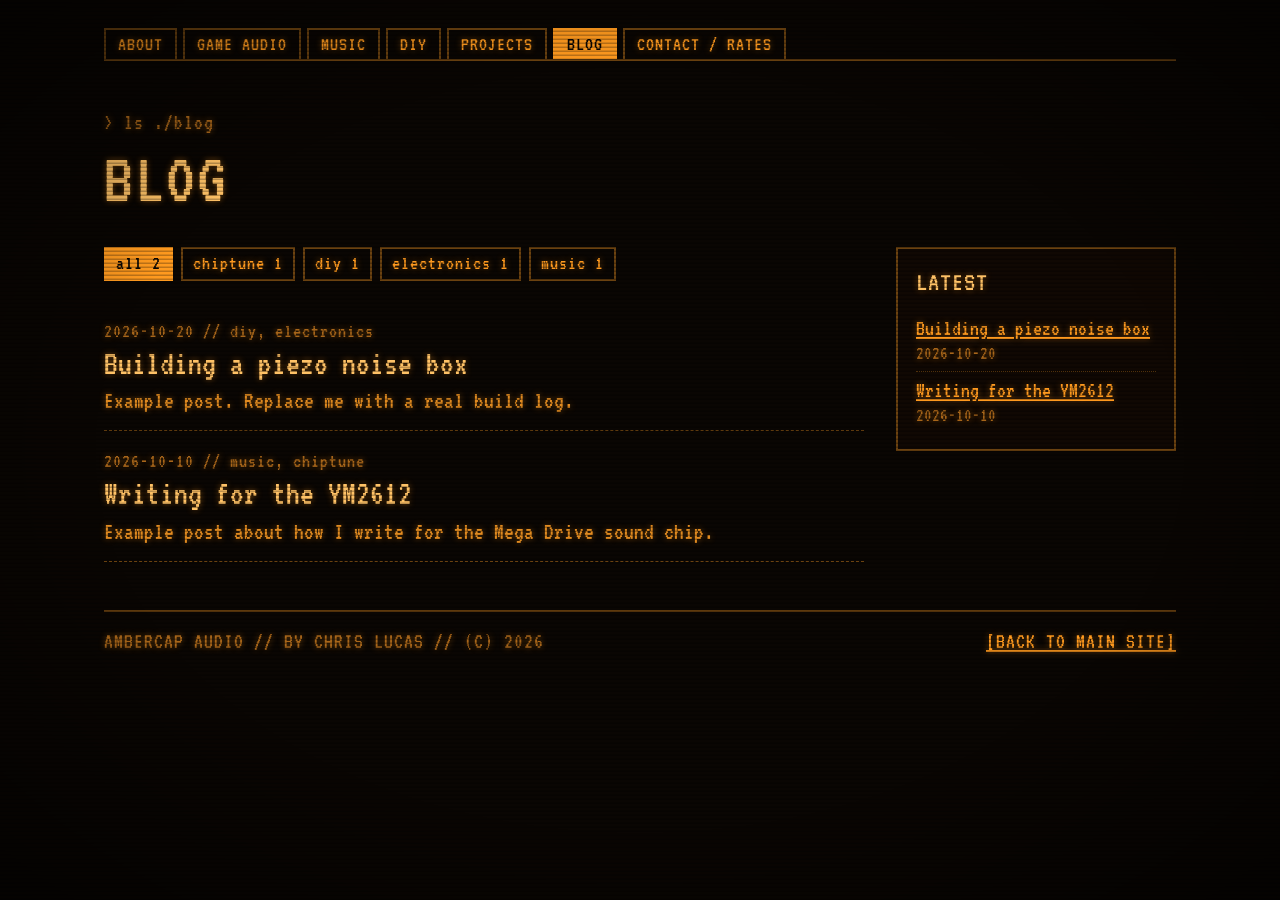
<file: blog/index.html>
<!doctype html>
<html lang="en">
<head>
<meta charset="utf-8"><meta name="viewport" content="width=device-width, initial-scale=1">
<title>Blog | Ambercap Audio</title>
<meta name="description" content="Build logs and notes on music, game audio and DIY electronics by Chris Lucas (oGnomo).">
<link rel="icon" href="../favicon.ico" sizes="any">
<link rel="preconnect" href="https://fonts.googleapis.com"><link rel="preconnect" href="https://fonts.gstatic.com" crossorigin>
<link href="https://fonts.googleapis.com/css2?family=VT323&display=swap" rel="stylesheet">
<link rel="stylesheet" href="blog.css">
</head>
<body data-page="list">
<div class="crt" aria-hidden="true"></div>
<div class="wrap">
<nav id="nav"></nav>
<header class="head"><p class="sub">&gt; ls ./blog</p><h1>BLOG</h1></header>
<div class="layout">
<main class="main"><div id="chips" class="chips"></div><div id="list"></div></main>
<aside class="side" id="side"></aside>
</div>
<footer id="foot"></footer>
</div>
<script src="blog.js"></script>
<!-- Cloudflare Web Analytics --><script type='module' src='https://static.cloudflareinsights.com/beacon.min.js' data-cf-beacon='{"token": "fa84e452bbf24807b867ff322986f506"}'></script><!-- End Cloudflare Web Analytics -->
</body>
</html>
</file>
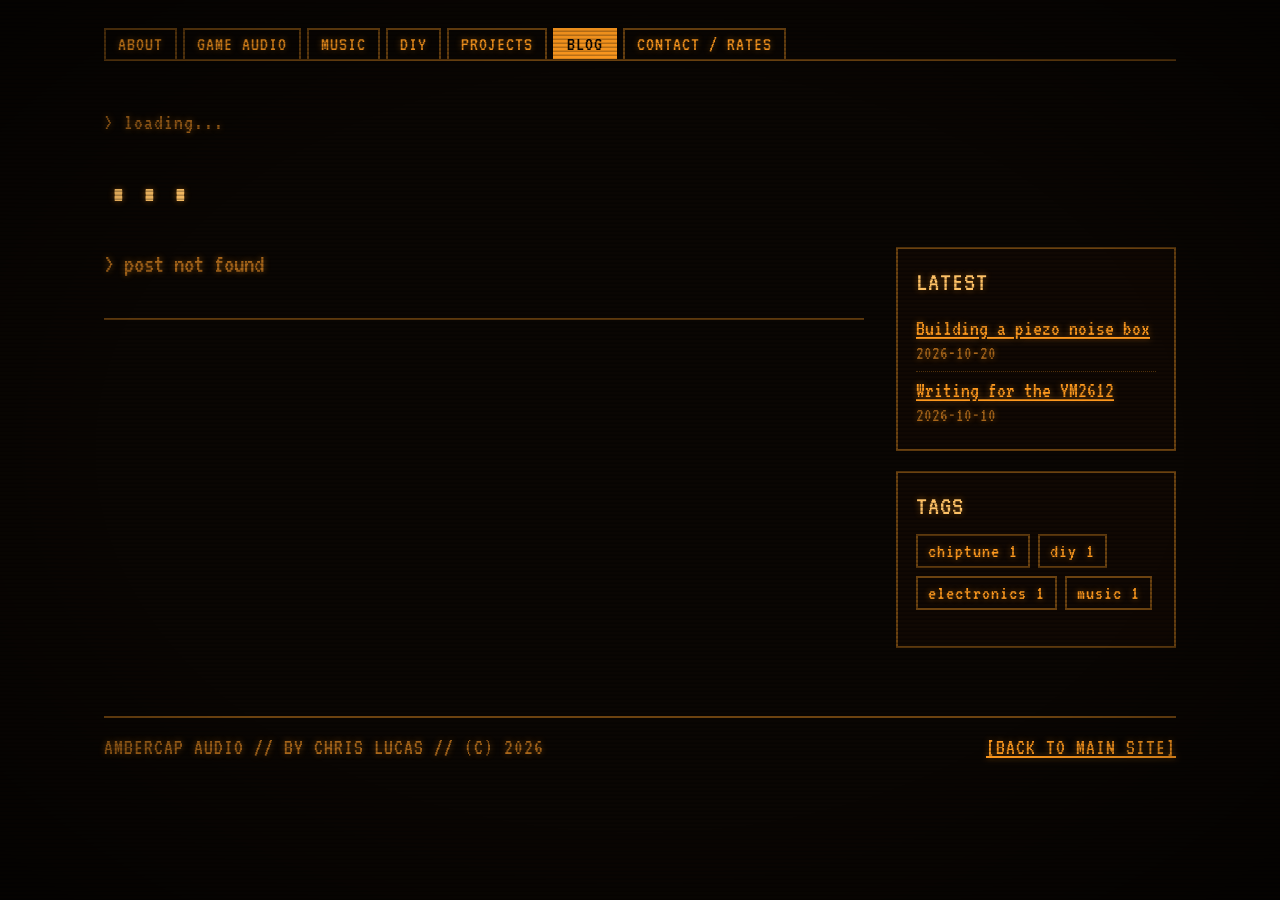
<file: blog/post.html>
<!doctype html>
<html lang="en">
<head>
<meta charset="utf-8"><meta name="viewport" content="width=device-width, initial-scale=1">
<title>Post | Ambercap Audio</title>
<link rel="icon" href="../favicon.ico" sizes="any">
<link rel="preconnect" href="https://fonts.googleapis.com"><link rel="preconnect" href="https://fonts.gstatic.com" crossorigin>
<link href="https://fonts.googleapis.com/css2?family=VT323&display=swap" rel="stylesheet">
<link rel="stylesheet" href="blog.css">
</head>
<body data-page="post">
<div class="crt" aria-hidden="true"></div>
<div class="wrap">
<nav id="nav"></nav>
<header class="head"><p class="sub" id="meta">&gt; loading...</p><h1 id="title">...</h1></header>
<div class="layout">
<main class="main"><article class="post" id="post"></article><div class="pn" id="pn"></div></main>
<aside class="side" id="side"></aside>
</div>
<footer id="foot"></footer>
</div>
<script src="blog.js"></script>
<!-- Cloudflare Web Analytics --><script type='module' src='https://static.cloudflareinsights.com/beacon.min.js' data-cf-beacon='{"token": "fa84e452bbf24807b867ff322986f506"}'></script><!-- End Cloudflare Web Analytics -->
</body>
</html>
</file>
<file: blog/blog.css>
/* Blog styles. Same CRT look as the main page. Edit colors here. */
:root{--bg:#0a0603;--panel:#100803;--title:#ffc266;--accent:#ff9a1f;--text:#e08a20;--label:#a8661a;--line:#6b4210}
html{scroll-behavior:smooth}
body{margin:0;background:var(--bg);color:var(--text);font-family:'VT323',monospace;font-size:24px;line-height:1.25;text-shadow:0 0 6px rgba(255,154,31,.45)}
a{color:var(--accent)}
a:focus-visible,button:focus-visible{outline:2px solid var(--title);outline-offset:3px}
::selection{background:var(--accent);color:var(--bg)}
.crt{position:fixed;inset:0;pointer-events:none;z-index:50;background:repeating-linear-gradient(to bottom,rgba(0,0,0,0) 0,rgba(0,0,0,0) 2px,rgba(0,0,0,.26) 3px,rgba(0,0,0,.26) 4px),radial-gradient(ellipse at center,rgba(0,0,0,0) 60%,rgba(0,0,0,.5) 100%)}
.wrap{position:relative;z-index:1;max-width:1120px;margin:0 auto;padding:0 24px 40px;box-sizing:border-box}
/* nav */
.nav{display:flex;flex-wrap:wrap;gap:6px;padding-top:28px;border-bottom:2px solid var(--line)}
.nav a{display:inline-flex;align-items:center;box-sizing:border-box;min-height:30px;padding:2px 12px;font-size:20px;border:2px solid var(--line);border-bottom:none;color:var(--accent);text-decoration:none;letter-spacing:1px}
.nav a:hover{background:var(--accent);color:var(--bg);text-shadow:none}
.nav a.on{background:var(--accent);color:var(--bg);border-color:var(--accent);text-shadow:none}
/* page head */
.head{padding:48px 0 8px}
.head .sub{margin:0 0 6px;color:var(--label);font-size:22px;letter-spacing:1px}
.head h1{margin:0;font-weight:400;font-size:clamp(44px,8vw,72px);line-height:1;letter-spacing:2px;color:var(--title)}
/* layout: reading column + sidebar. Sidebar drops under the content on small screens */
.layout{display:flex;flex-wrap:wrap;gap:32px;margin-top:24px;align-items:flex-start}
.main{flex:1 1 560px;min-width:0}
.side{flex:0 1 280px;min-width:240px;width:100%;box-sizing:border-box}
.box{border:2px solid var(--line);background:var(--panel);padding:16px 18px;margin-bottom:20px}
.box h2{margin:0 0 10px;font-weight:400;font-size:28px;color:var(--title);letter-spacing:1px}
.box ul{list-style:none;margin:0;padding:0}
.box li{padding:5px 0;border-bottom:1px dotted var(--line);font-size:22px}
.box li:last-child{border-bottom:none}
.box .d{display:block;color:var(--label);font-size:19px}
/* tag chips */
.chips{display:flex;flex-wrap:wrap;gap:8px;margin:0 0 20px}
.chip{display:inline-flex;align-items:center;min-height:30px;padding:0 10px;border:2px solid var(--line);background:transparent;color:var(--accent);font:inherit;font-size:20px;letter-spacing:1px;text-shadow:inherit;cursor:pointer;text-decoration:none}
.chip:hover,.chip.on{background:var(--accent);color:var(--bg);border-color:var(--accent);text-shadow:none}
/* post list (terminal style) */
.row{display:block;padding:14px 0;border-bottom:1px dashed var(--line);text-decoration:none;color:inherit}
.row:hover .t{color:#fff}
.row .m{color:var(--label);font-size:20px;letter-spacing:1px}
.row .t{display:block;margin:2px 0 4px;font-size:34px;line-height:1.05;color:var(--title)}
.row .s{margin:0;font-size:24px}
.empty{color:var(--label)}
/* post body */
.post{font-size:26px;line-height:1.35}
.post h2{margin:36px 0 10px;font-weight:400;font-size:40px;color:var(--title);line-height:1.05}
.post h3{margin:26px 0 8px;font-weight:400;font-size:32px;color:var(--title)}
.post p{margin:0 0 16px}
.post img,.post video{display:block;max-width:100%;height:auto;margin:18px 0;border:2px solid var(--line)}
.post figure{margin:18px 0}.post figcaption{color:var(--label);font-size:21px}
.post pre{overflow:auto;padding:14px;border:2px solid var(--line);background:var(--panel);font-size:22px}
.post code{background:var(--panel);padding:0 4px;font-family:inherit}
.post blockquote{margin:16px 0;padding:4px 0 4px 16px;border-left:3px solid var(--line);color:var(--label)}
.post ul,.post ol{margin:0 0 16px;padding-left:28px}
.post table{border-collapse:collapse;margin:0 0 16px;max-width:100%;display:block;overflow:auto}
.post td,.post th{border:1px solid var(--line);padding:4px 10px}
.post iframe{display:block;width:100%;aspect-ratio:16/9;border:2px solid var(--line);margin:18px 0}
.pn{display:flex;flex-wrap:wrap;justify-content:space-between;gap:12px;margin-top:36px;padding-top:14px;border-top:2px solid var(--line)}
footer{margin-top:48px;padding-top:16px;border-top:2px solid var(--line);color:var(--label);font-size:22px;letter-spacing:1px;display:flex;flex-wrap:wrap;justify-content:space-between;gap:12px}
@media (max-width:900px){.side{flex:1 1 100%}}
body[data-page=list] .tagsbox{display:none}
@media (max-width:640px){body{font-size:22px}.post{font-size:24px}.row .t{font-size:30px}.wrap{padding:0 16px 32px}}
@media (prefers-reduced-motion:reduce){html{scroll-behavior:auto}}
</file>
